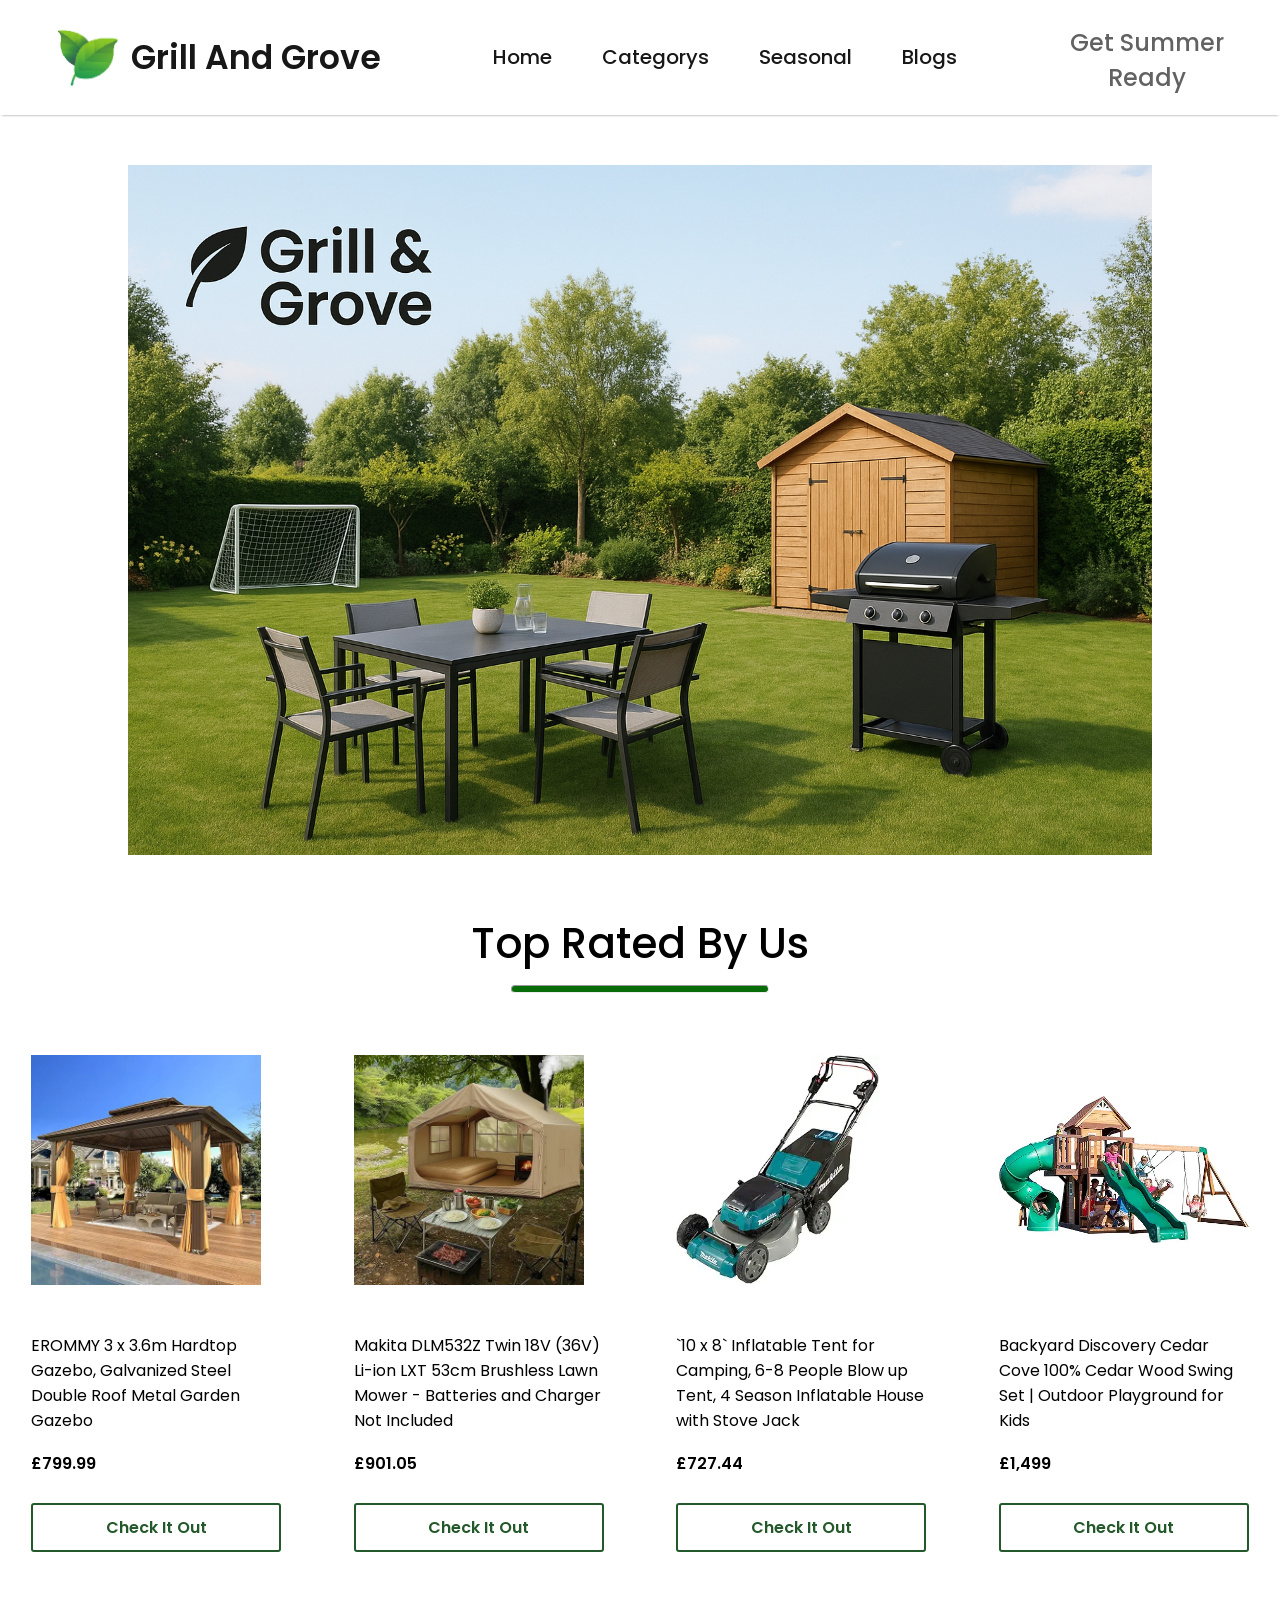
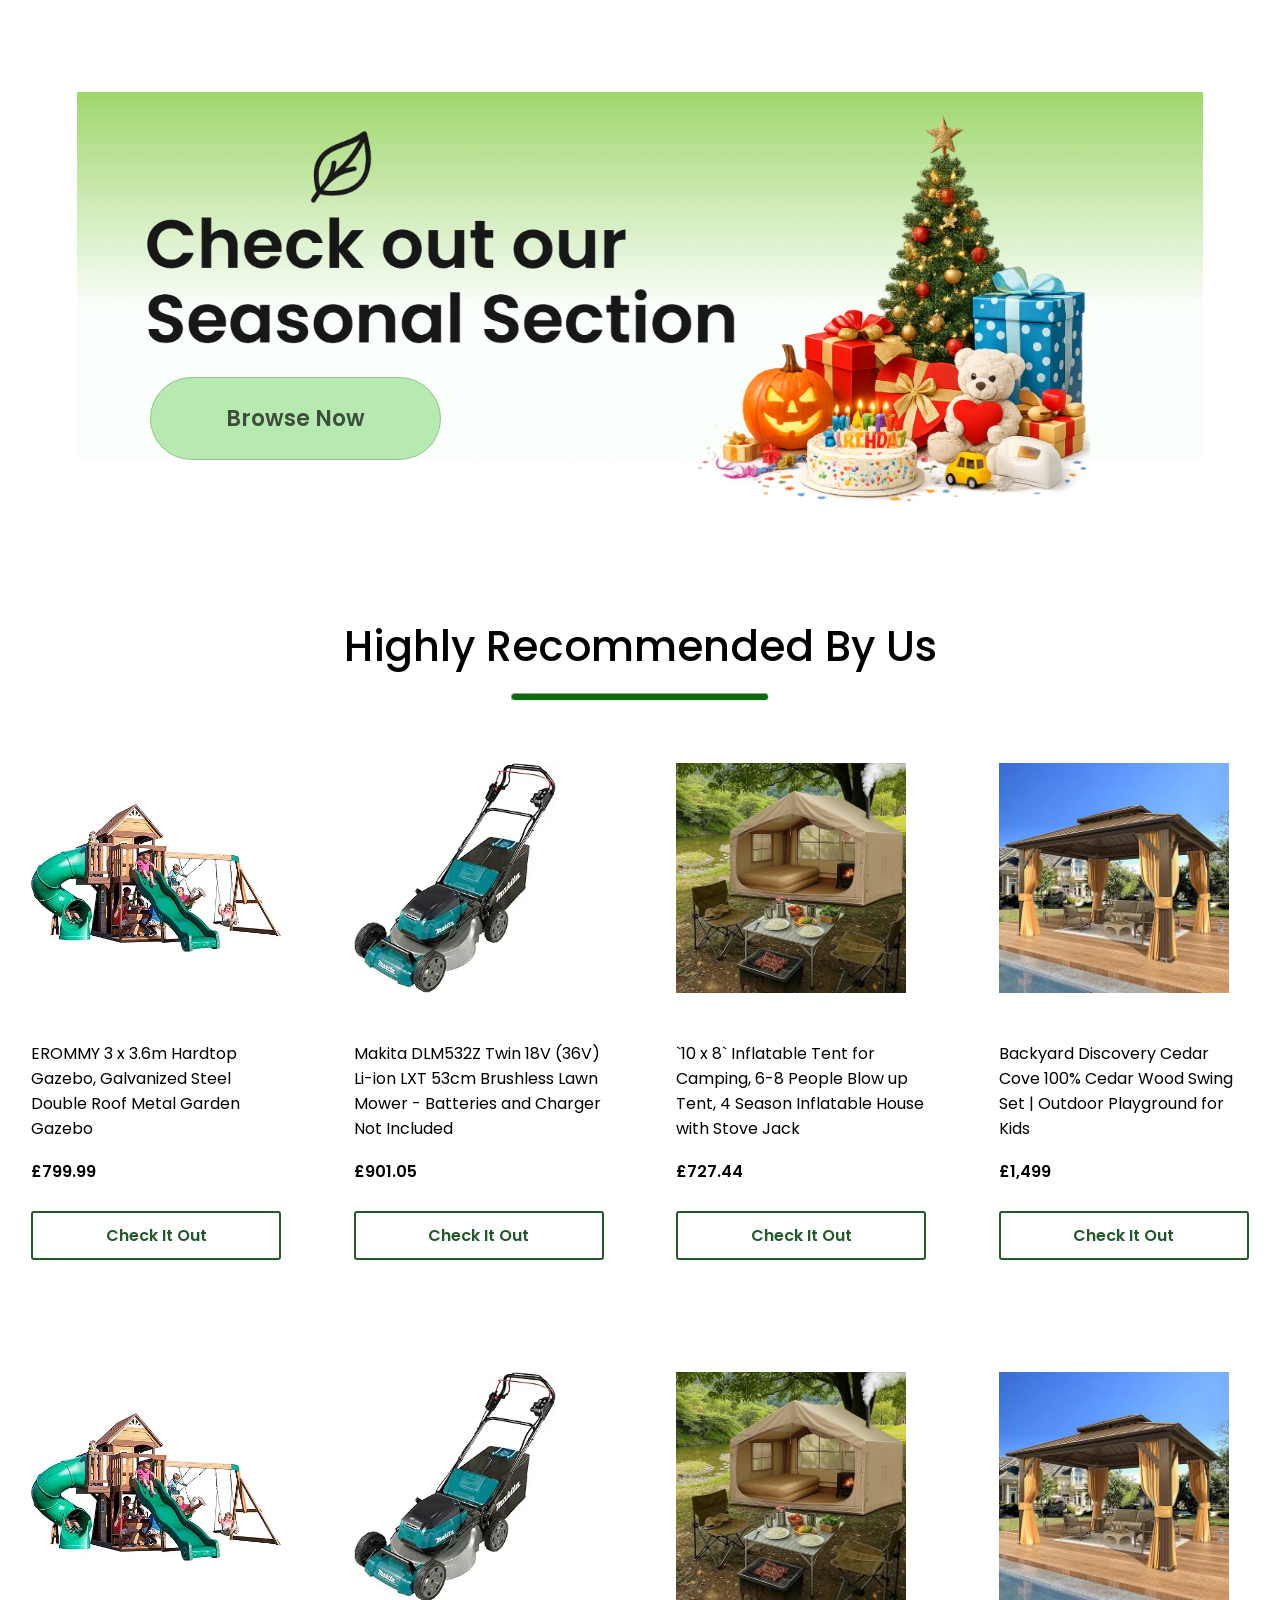
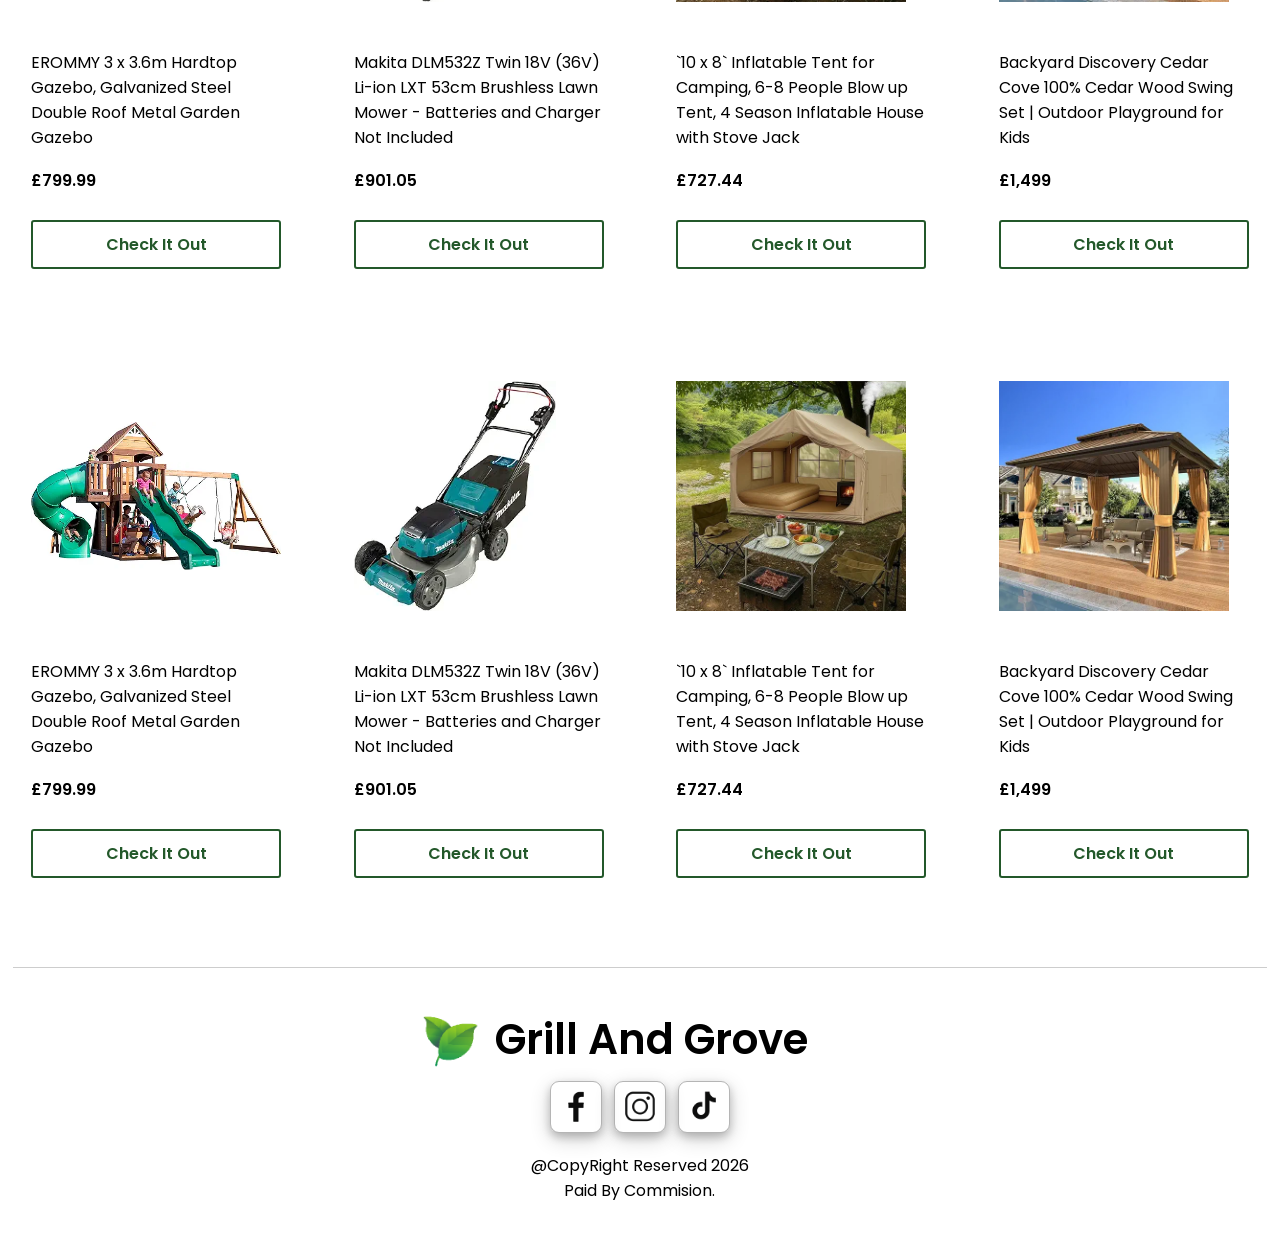
<file: index.html>
<!DOCTYPE html>
<html lang="en">
<head>
    <meta charset="UTF-8">
    <meta name="viewport" content="width=device-width, initial-scale=1.0">
     <link rel="preconnect" href="https://fonts.googleapis.com">
<link rel="preconnect" href="https://fonts.gstatic.com" crossorigin>
<link href="https://fonts.googleapis.com/css2?family=Poppins:ital,wght@0,100;0,200;0,300;0,400;0,500;0,600;0,700;0,800;0,900;1,100;1,200;1,300;1,400;1,500;1,600;1,700;1,800;1,900&display=swap" rel="stylesheet">
    <title>Grill And Grove</title>
    <link rel="stylesheet" href="style.css">
</head>
<body>
     <div class="nav">
            <div class="nav-logo-left">
                <img src='./Images/leaf1.png' alt="" />
                <p>Grill And Grove</p>
                <img src='./Images/leaf1.png' alt="" class="mobile-leaf" />
            </div>
            <div class="nav-links">
                <ul>
                   <a href="./index.html"><li>Home</li></a>
                   <a href="./Pages/Categories.html"><li>Categorys</li></a>
                   <a href="./Pages/Seasonal.html"><li>Seasonal</li></a>
                   <a href="./Pages/Blogs.html"><li>Blogs</li></a>
                </ul>
            </div>
            <div class="nav-logo-right">
                <p>Get Summer <br/>Ready</p>
            </div>
        </div>
        <div class="mobile-nav">
            <ul>
                <a href="./index.html"><li>Home</li></a>
                <a href="./Pages/Categories.html"><li>Categorys</li></a>
                <a href="./Pages/Seasonal.html"><li>Seasonal</li></a>
                <a href="./Pages/Blogs.html"><li>Blogs</li></a>
            </ul>
        </div>

        <div class="hero-container">
             <img src='./Images/Hero.png' alt="" class="main-hero" />
        </div>

        <div class="title-container">
            <h2 class="top-rated-title">Top Rated By Us</h2>
        <hr/>

        <div>
            <div class="top-rated-product-container"></div>
        </div>

         <div class="hero-two-container">
                <img src='./Images/HeroTwo.png' alt="" class="hero-two-banner" />
    
                <a  href='./Pages/Seasonal.html' class='mustSeeBtn'>Browse Now</a>
        </div>

        <div class="highly-recommended-title-container">
            <h2 class="highly-recommended-title">Highly Recommended By Us</h2>
            <hr/>
        </div>

        <div class="highly-recommended-product-container"></div>

        <div class="footer-container">
      <div class="footer-logo-title-container">
        <img src='./Images/leaf1.png' alt="" />
        <h2>Grill And Grove</h2>
      </div>
      <div class="social-media-icon-container">
        <img src='./Images/facebook.png' alt="" />
        <img src='./Images/instagram.png' alt="" />
        <img src='./Images/tiktok.png' alt="" />
      </div>
      <div class="copyright">
        <p>@CopyRight Reserved 2026</p>
        <p>Paid By Commision.</p>
      </div>
    </div>

        <script src="./JS/homePageProduct.js"></script>
        <script src="./main.js"></script>
        
</body>
</html>
</file>
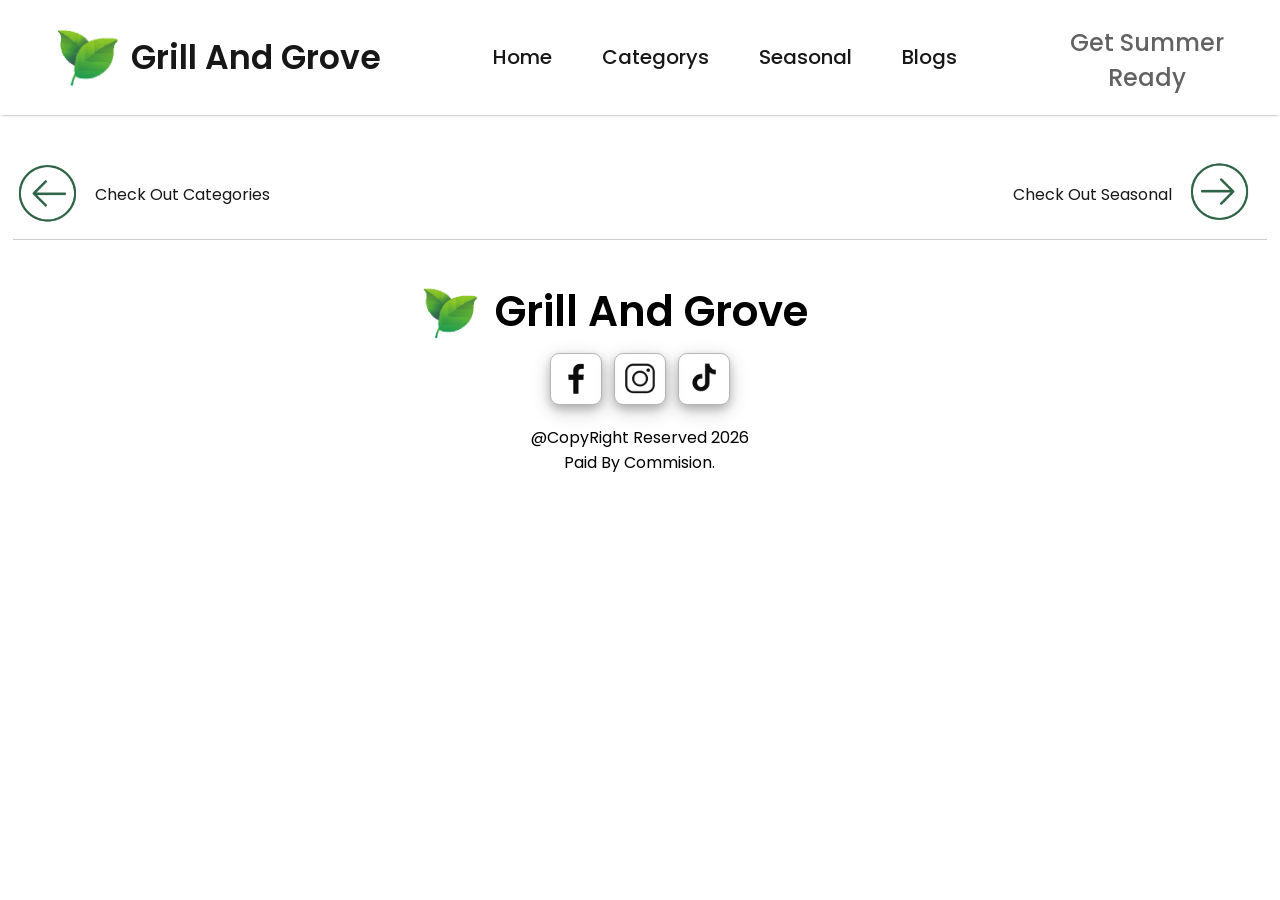
<file: Pages/BlogPosts.html>
<!doctype html>
<html lang="en">
  <head>
    <meta charset="UTF-8" />
    <meta name="viewport" content="width=device-width, initial-scale=1.0" />
    <link rel="preconnect" href="https://fonts.googleapis.com" />
    <link rel="preconnect" href="https://fonts.gstatic.com" crossorigin />
    <link
      href="https://fonts.googleapis.com/css2?family=Poppins:ital,wght@0,100;0,200;0,300;0,400;0,500;0,600;0,700;0,800;0,900;1,100;1,200;1,300;1,400;1,500;1,600;1,700;1,800;1,900&display=swap"
      rel="stylesheet"
    />

    <link rel="stylesheet" href="../style.css" />
    <title>Grill And Grove</title>
  </head>
  <body>
    <div class="nav">
      <div class="nav-logo-left">
        <img src="../Images/leaf1.png" alt="" />
        <p>Grill And Grove</p>
        <img src="../Images/leaf1.png" alt="" class="mobile-leaf" />
      </div>
      <div class="nav-links">
        <ul>
          <a href="../index.html"><li>Home</li></a>
          <a href="./Categories.html"><li>Categorys</li></a>
          <a href="./Seasonal.html"><li>Seasonal</li></a>
          <a href="./Blogs.html"><li>Blogs</li></a>
        </ul>
      </div>
      <div class="nav-logo-right">
        <p>Get Summer <br />Ready</p>
      </div>
    </div>
    <div class="mobile-nav">
      <ul>
        <a href="../index.html"><li>Home</li></a>
        <a href="./Categories.html"><li>Categorys</li></a>
        <a href="./Seasonal.html"><li>Seasonal</li></a>
        <a href="./Blogs.html"><li>Blogs</li></a>
      </ul>
    </div>

    <div class="blog-post-container"></div>

    <div class="blog-arrow-container">
      <a href="../Pages/Categories.html" class="arrow-anchor">
        <div class="left-arrow-container">
          <img src="../Images/arrow.png" alt="" />
          <p>Check Out Categories</p>
        </div></a
      >

      <a class="arrow-anchor" href="../Pages/Seasonal.html"
        ><div class="right-arrow-container">
          <p>Check Out Seasonal</p>
          <img src="../Images/arrow.png" alt="" /></div
      ></a>
    </div>

    <div class="footer-container">
      <div class="footer-logo-title-container">
        <img src="../Images/leaf1.png" alt="" />
        <h2>Grill And Grove</h2>
      </div>
      <div class="social-media-icon-container">
        <img src="../Images/facebook.png" alt="" />
        <img src="../Images/instagram.png" alt="" />
        <img src="../Images/tiktok.png" alt="" />
      </div>
      <div class="copyright">
        <p>@CopyRight Reserved 2026</p>
        <p>Paid By Commision.</p>
      </div>
    </div>

    <script src="../JS/BlogPosts.js"></script>
    <script src="../main.js"></script>
  </body>
</html>
</file>
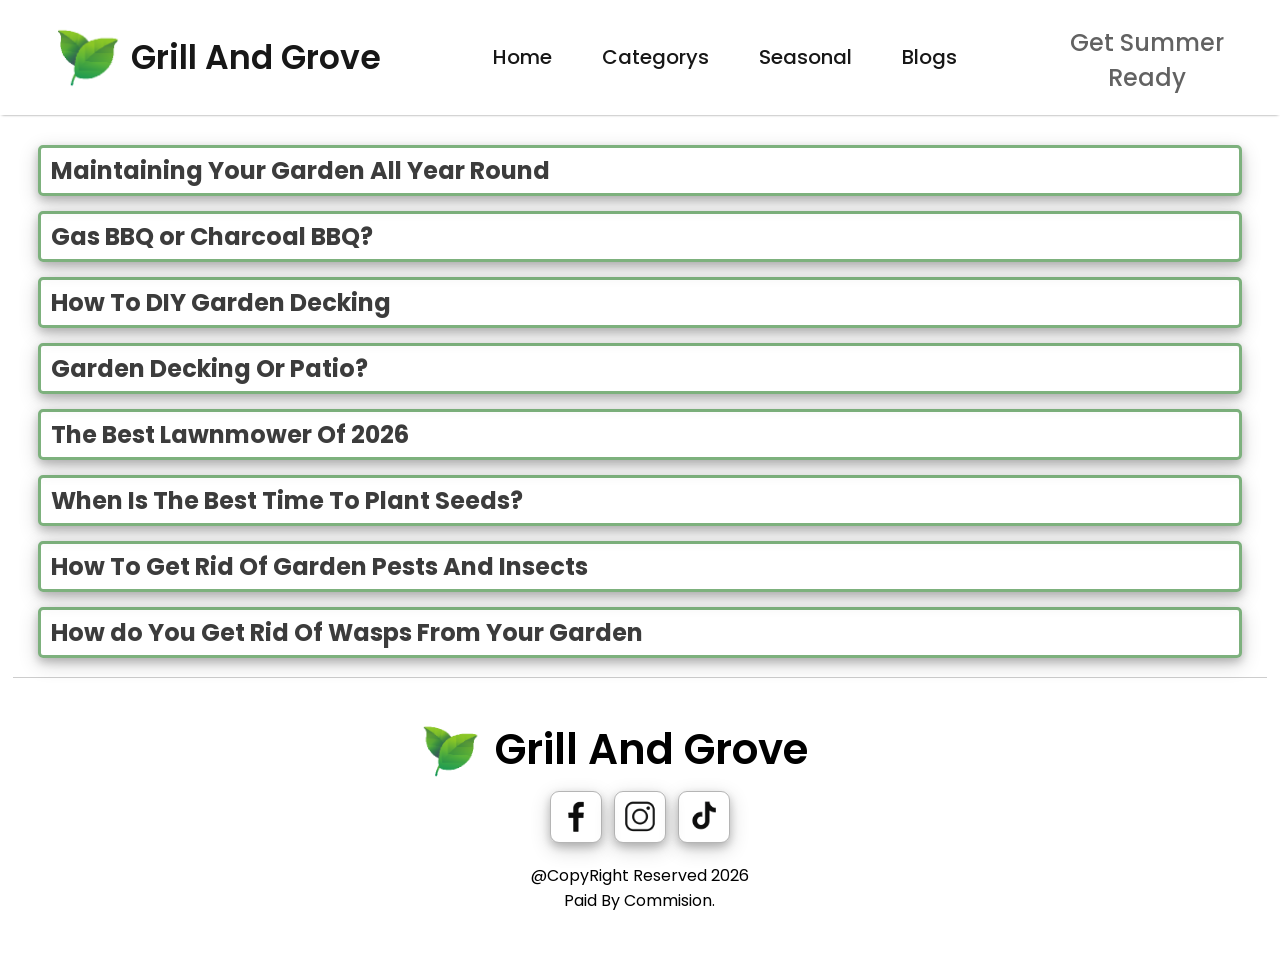
<file: Pages/Blogs.html>
<!doctype html>
<html lang="en">
  <head>
    <meta charset="UTF-8" />
    <meta name="viewport" content="width=device-width, initial-scale=1.0" />
    <link rel="preconnect" href="https://fonts.googleapis.com" />
    <link rel="preconnect" href="https://fonts.gstatic.com" crossorigin />
    <link
      href="https://fonts.googleapis.com/css2?family=Poppins:ital,wght@0,100;0,200;0,300;0,400;0,500;0,600;0,700;0,800;0,900;1,100;1,200;1,300;1,400;1,500;1,600;1,700;1,800;1,900&display=swap"
      rel="stylesheet"
    />

    <link rel="stylesheet" href="../style.css" />
    <title>Grill And Grove</title>
  </head>
  <body>
    <div class="nav">
      <div class="nav-logo-left">
        <img src="../Images/leaf1.png" alt="" />
        <p>Grill And Grove</p>
        <img src="../Images/leaf1.png" alt="" class="mobile-leaf" />
      </div>
      <div class="nav-links">
        <ul>
          <a href="../index.html"><li>Home</li></a>
          <a href="./Categories.html"><li>Categorys</li></a>
          <a href="./Seasonal.html"><li>Seasonal</li></a>
          <a href="./Blogs.html"><li>Blogs</li></a>
        </ul>
      </div>
      <div class="nav-logo-right">
        <p>Get Summer <br />Ready</p>
      </div>
    </div>
    <div class="mobile-nav">
      <ul>
        <a href="../index.html"><li>Home</li></a>
        <a href="./Categories.html"><li>Categorys</li></a>
        <a href="./Seasonal.html"><li>Seasonal</li></a>
        <a href="./Blogs.html"><li>Blogs</li></a>
      </ul>
    </div>
    <div class="blog-title-page">
      <a
        href="BlogPosts.html?blogPost=MaintainingYourGardenAllYearRound"
        data-discover="true"
        style="text-decoration: none; color: black"
      >
        <div class="blog-title-container">
          <h2 class="blog-title">Maintaining Your Garden All Year Round</h2>
        </div>
      </a>

      <a
        href="BlogPosts.html?blogPost=GasBBQorCharcoalBBQ?"
        data-discover="true"
        style="text-decoration: none; color: black"
      >
        <div class="blog-title-container">
          <h2 class="blog-title">Gas BBQ or Charcoal BBQ?</h2>
        </div>
      </a>

      <a
        href="BlogPosts.html?blogPost=HowToDIYGardenDecking"
        data-discover="true"
        style="text-decoration: none; color: black"
      >
        <div class="blog-title-container">
          <h2 class="blog-title">How To DIY Garden Decking</h2>
        </div>
      </a>

      <a
        href="BlogPosts.html?blogPost=GardenDeckingOrPatio?"
        data-discover="true"
        style="text-decoration: none; color: black"
      >
        <div class="blog-title-container">
          <h2 class="blog-title">Garden Decking Or Patio?</h2>
        </div>
      </a>

      <a
        href="BlogPosts.html?blogPost=TheBestLawnmowerOf2026"
        data-discover="true"
        style="text-decoration: none; color: black"
      >
        <div class="blog-title-container">
          <h2 class="blog-title">The Best Lawnmower Of 2026</h2>
        </div>
      </a>

      <a
        href="BlogPosts.html?blogPost=WhenIsTheBestTimeToPlantSeeds?"
        data-discover="true"
        style="text-decoration: none; color: black"
      >
        <div class="blog-title-container">
          <h2 class="blog-title">When Is The Best Time To Plant Seeds?</h2>
        </div>
      </a>

      <a
        href="BlogPosts.html?blogPost=HowToGetRidOfGardenPestsAndInsects"
        data-discover="true"
        style="text-decoration: none; color: black"
      >
        <div class="blog-title-container">
          <h2 class="blog-title">How To Get Rid Of Garden Pests And Insects</h2>
        </div>
      </a>

      <a
        href="BlogPosts.html?blogPost=HowdoYouGetRidOfWaspsFromYourGarden"
        data-discover="true"
        style="text-decoration: none; color: black"
      >
        <div class="blog-title-container">
          <h2 class="blog-title">
            How do You Get Rid Of Wasps From Your Garden
          </h2>
        </div>
      </a>
    </div>
    <div class="footer-container">
      <div class="footer-logo-title-container">
        <img src="../Images/leaf1.png" alt="" />
        <h2>Grill And Grove</h2>
      </div>
      <div class="social-media-icon-container">
        <img src="../Images/facebook.png" alt="" />
        <img src="../Images/instagram.png" alt="" />
        <img src="../Images/tiktok.png" alt="" />
      </div>
      <div class="copyright">
        <p>@CopyRight Reserved 2026</p>
        <p>Paid By Commision.</p>
      </div>
    </div>

    <script src="../JS/BlogPosts.js"></script>
    <script src="../main.js"></script>
  </body>
</html>
</file>
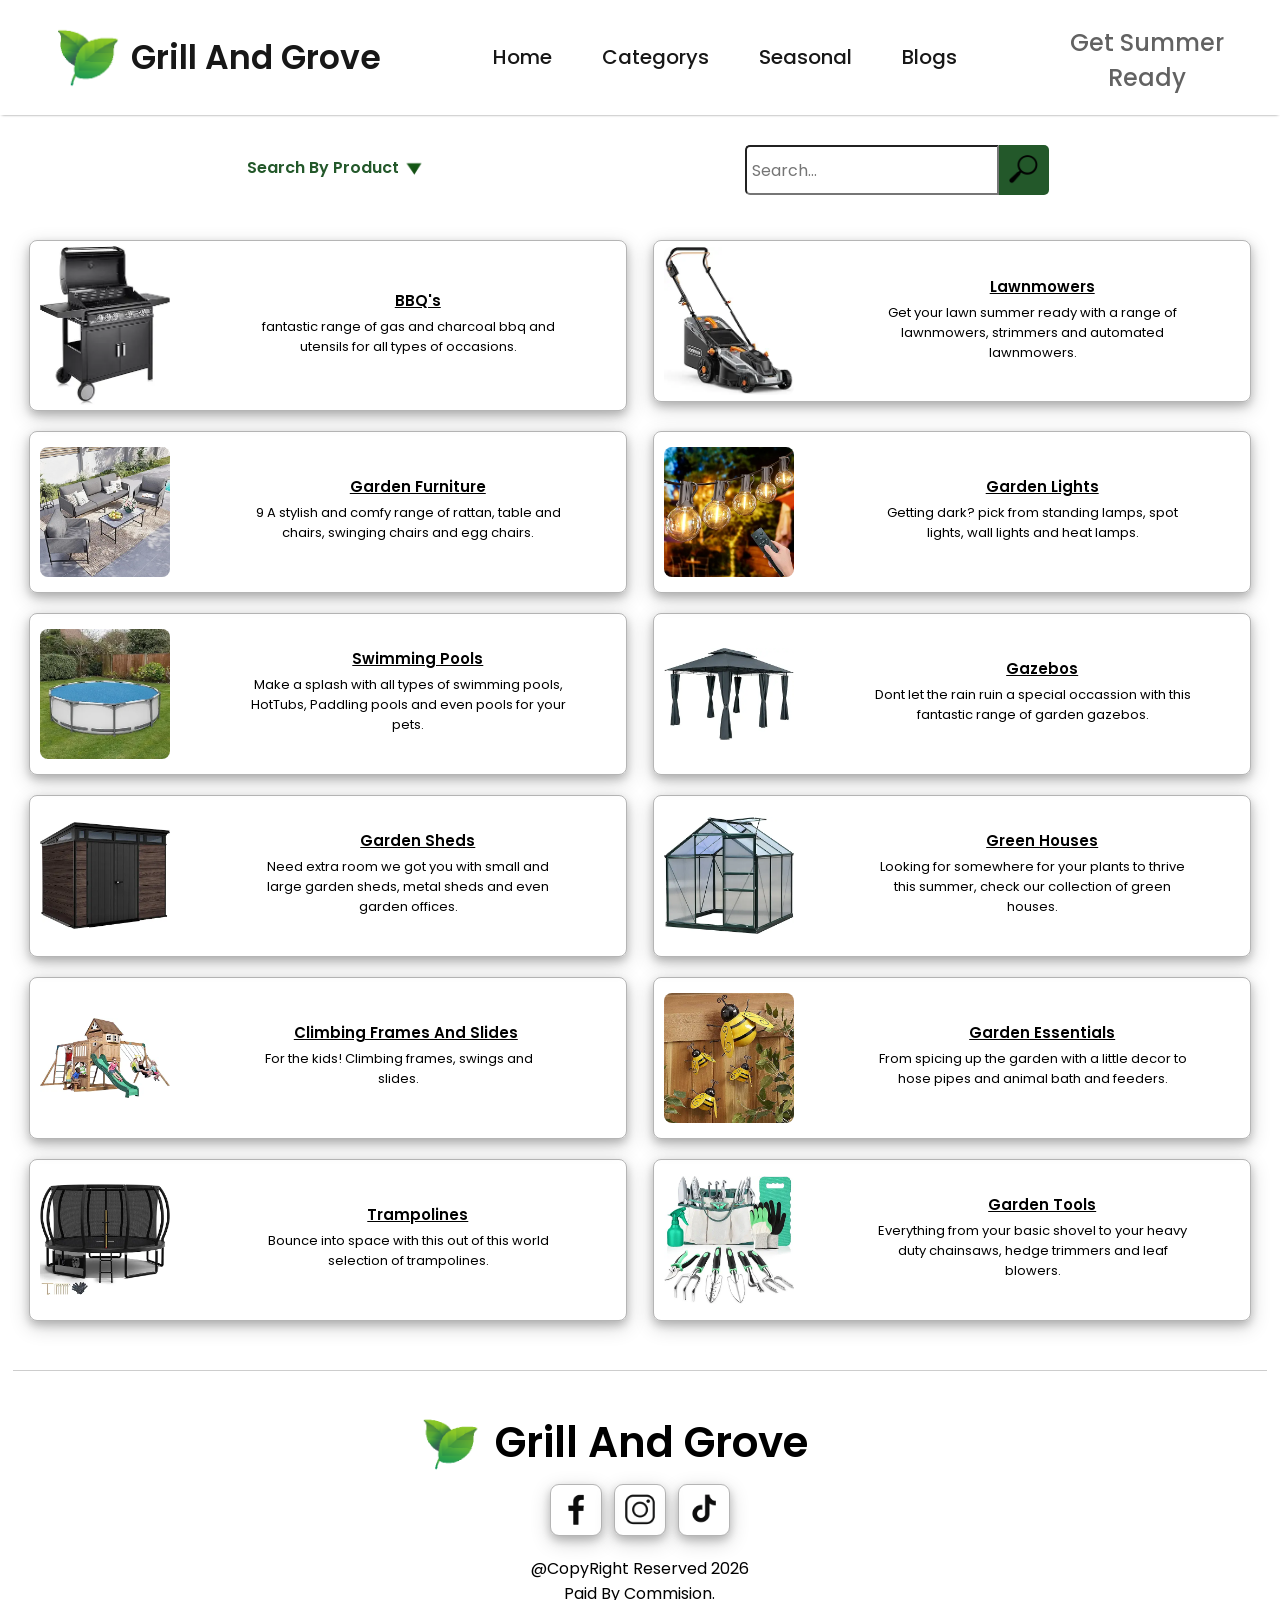
<file: Pages/Categories.html>
<!doctype html>
<html lang="en">
  <head>
    <meta charset="UTF-8" />
    <meta name="viewport" content="width=device-width, initial-scale=1.0" />
    <link rel="preconnect" href="https://fonts.googleapis.com" />
    <link rel="preconnect" href="https://fonts.gstatic.com" crossorigin />
    <link
      href="https://fonts.googleapis.com/css2?family=Poppins:ital,wght@0,100;0,200;0,300;0,400;0,500;0,600;0,700;0,800;0,900;1,100;1,200;1,300;1,400;1,500;1,600;1,700;1,800;1,900&display=swap"
      rel="stylesheet"
    />
    <title>Grill And Grove</title>
    <link rel="stylesheet" href="../style.css" />
  </head>
  <body>
    <div class="nav">
      <div class="nav-logo-left">
        <img src="../Images/leaf1.png" alt="" />
        <p>Grill And Grove</p>
        <img src="../Images/leaf1.png" alt="" class="mobile-leaf" />
      </div>
      <div class="nav-links">
        <ul>
          <a href="../index.html"><li>Home</li></a>
          <a href="./Categories.html"><li>Categorys</li></a>
          <a href="./Seasonal.html"><li>Seasonal</li></a>
          <a href="./Blogs.html"><li>Blogs</li></a>
        </ul>
      </div>
      <div class="nav-logo-right">
        <p>Get Summer <br />Ready</p>
      </div>
    </div>
    <div class="mobile-nav">
      <ul>
        <a href="../index.html"><li>Home</li></a>
        <a href="../Pages/Categories.html"><li>Categorys</li></a>
        <a href="../Pages/Seasonal.html"><li>Seasonal</li></a>
        <a href="../Pages/Blogs.html"><li>Blogs</li></a>
      </ul>
    </div>

    <div class="search-container">
      <div class="search-by-product">
        Search By Product <img src="../Images/searchbarArrow.png" alt="" />
      </div>

      <div class="hide">
        <div class="exit-search-by-product">
          <img src="../Images/exit.png" alt="" class="exit" />
        </div>
        <div>
          <ul>
            <h3 class="search-link-header">BBQ's</h3>
            <a href="FilteredProducts.html?category=GasBBQ"
              ><li class="search-link">Gas BBQ</li></a
            >
            <a href="FilteredProducts.html?category=CharcoalBBQ"
              ><li class="search-link">Charcoal BBQ</li></a
            >
            <a href="FilteredProducts.html?category=BBQUtensils"
              ><li class="search-link">BBQ Utensils</li></a
            >
            <h3 class="search-link-header">Lawnmowers</h3>
            <a href="FilteredProducts.html?category=Lawnmower"
              ><li class="search-link">Lawnmowers</li></a
            >
            <a href="FilteredProducts.html?category=Strimmers"
              ><li class="search-link">Strimmers</li></a
            >
            <a href="FilteredProducts.html?category=AutomatedLawnmowers"
              ><li class="search-link">Automated Lawnmowers</li></a
            >
            <h3 class="search-link-header">Garden Furniture</h3>
            <a href="FilteredProducts.html?category=Rattan"
              ><li class="search-link">Rattan</li></a
            >
            <a href="FilteredProducts.html?category=SwingingChairs"
              ><li class="search-link">Swinging Chairs</li></a
            >
            <a href="FilteredProducts.html?category=EggChairs"
              ><li class="search-link">Egg Chairs</li></a
            >
            <a href="FilteredProducts.html?category=TableAndChairs"
              ><li class="search-link">Table And Chairs</li></a
            >
            <h3 class="search-link-header">Garden Lighting</h3>

            <a href="FilteredProducts.html?category=WallLights"
              ><li class="search-link">Wall Lights</li></a
            >
            <a href="FilteredProducts.html?category=HeatLamps"
              ><li class="search-link">Heat Lamps</li></a
            >
            <a href="FilteredProducts.html?category=StandingLamps"
              ><li class="search-link">Standing Lamps</li></a
            >
          </ul>
        </div>
        <div>
          <ul>
            <h3 class="search-link-header">Swimming Pools</h3>
            <a href="FilteredProducts.html?category=SwimmingPool"
              ><li class="search-link">Swimming Pools</li></a
            >
            <a href="FilteredProducts.html?category=HotTubs"
              ><li class="search-link">Hot Tubs</li></a
            >
            <a href="FilteredProducts.html?category=PaddlingPools"
              ><li class="search-link">Padding Pools</li></a
            >
            <a href="FilteredProducts.html?category=PoolsForPets"
              ><li class="search-link">Pools For Pets</li></a
            >
            <h3 class="search-link-header">Gazebos</h3>
            <a href="FilteredProducts.html?category=SteelFramedGazebos"
              ><li>Steel Framed</li></a
            >
            <a href="FilteredProducts.html?category=PopUpGazebos"
              ><li>Pop Ups</li></a
            >
            <h3 class="search-link-header">Garden Sheds</h3>
            <a href="FilteredProducts.html?category=SmallSheds"
              ><li class="search-link">Small Sheds</li></a
            >
            <a href="FilteredProducts.html?category=LargeSheds"
              ><li class="search-link">Large Sheds</li></a
            >
            <a href="FilteredProducts.html?category=MetalSheds"
              ><li class="search-link">Metal Sheds</li></a
            >
            <h3 class="search-link-header">GreenHouses</h3>
            <a href="FilteredProducts.html?category=WalkInGreenHouses"
              ><li class="search-link">Walk In GreenHouse</li></a
            >
            <a href="FilteredProducts.html?category=PopUpGreenHouses"
              ><li class="search-link">Pop Up GreenHouse</li></a
            >
            <h3 class="search-link-header">Swing Sets</h3>
            <a href="FilteredProducts.html?category=ClimbingFrames"
              ><li class="search-link">Climbing Frames</li></a
            >
            <a href="FilteredProducts.html?category=Slides"
              ><li class="search-link">Slides</li></a
            >
            <a href="FilteredProducts.html?category=Swings"
              ><li class="search-link">Swings</li></a
            >
            <a href="FilteredProducts.html?category=OtherGardenToys"
              ><li class="search-link">Other Garden Toys</li></a
            >
          </ul>
        </div>
        <div>
          <ul>
            <h3 class="search-link-header">Garden Essentials</h3>
            <a href="FilteredProducts.html?category=HosePipes"
              ><li class="search-link">Hose Pipes</li></a
            >
            <a href="FilteredProducts.html?category=PlantPots"
              ><li class="search-link">Plant Pots</li></a
            >
            <a href="FilteredProducts.html?category=BathAndFeeders"
              ><li class="search-link">Bath And Feeders</li></a
            >
            <a href="FilteredProducts.html?category=GardenDecor"
              ><li class="search-link">Garden Decor</li></a
            >
            <h3 class="search-link-header">Trampolines</h3>
            <a href="FilteredProducts.html?category=IndoorTrampolines"
              ><li class="search-link">Indoor Trampolines</li></a
            >
            <a href="FilteredProducts.html?category=6-8ftTrampolines"
              ><li class="search-link">6-8ft Trampolines</li></a
            >
            <a href="FilteredProducts.html?category=10-12ftTrampolines"
              ><li class="search-link">10-12ft Trampolines</li></a
            >
            <h3 class="search-link-header">Garden Tools</h3>
            <a href="FilteredProducts.html?category=GardenTools"
              ><li class="search-link">General Tools</li></a
            >
            <a href="FilteredProducts.html?category=LeafBlowers"
              ><li class="search-link">Leaf Blowers</li></a
            >
            <a href="FilteredProducts.html?category=Chainsaws"
              ><li class="search-link">chainsaws</li></a
            >
            <a href="FilteredProducts.html?category=HedgeTrimmers"
              ><li class="search-link">Hedge Trimmers</li></a
            >
          </ul>
        </div>
      </div>

      <div class="search-bar-container">
        <input
          type="text"
          placeholder="Search..."
          id="searchInput"
          class="input-search"
        />

        <div class="search-pic">
          <img src="../Images/magGlass.png" id="search-pic" alt="" />
        </div>
      </div>
      <div id="searchResults" class="search-results"></div>
    </div>

    <div class="category-container">
      <a
        href="product.html?category=bbq"
        data-discover="true"
        style="text-decoration: none; color: black"
      >
        <div class="category-card">
          <img alt="" src="../Images/gasBBQ.webp" />
          <div class="category-card-text">
            <p class="category-product-title">BBQ's</p>
            <p class="category-product-description">
              fantastic range of gas and charcoal bbq and utensils for all types
              of occasions.
            </p>
          </div>
        </div>
      </a>
      <a
        href="product.html?category=Lawnmowers"
        data-discover="true"
        style="text-decoration: none; color: black"
      >
        <div class="category-card">
          <img alt="" src="../Images/lawnmower.webp" />
          <div class="category-card-text">
            <p class="category-product-title">Lawnmowers</p>
            <p class="category-product-description">
              Get your lawn summer ready with a range of lawnmowers, strimmers
              and automated lawnmowers.
            </p>
          </div>
        </div>
      </a>
      <a
        href="product.html?category=GardenFurniture"
        data-discover="true"
        style="text-decoration: none; color: black"
        ><div class="category-card">
          <img alt="" src="../Images/gardenFurniture2.webp" />
          <div class="category-card-text">
            <p class="category-product-title">Garden Furniture</p>
            <p class="category-product-description">
              9 A stylish and comfy range of rattan, table and chairs, swinging
              chairs and egg chairs.
            </p>
          </div>
        </div>
      </a>
      <a
        href="product.html?category=GardenLighting"
        data-discover="true"
        style="text-decoration: none; color: black"
        ><div class="category-card">
          <img alt="" src="../Images/gardenLights.webp" />
          <div class="category-card-text">
            <p class="category-product-title">Garden Lights</p>
            <p class="category-product-description">
              Getting dark? pick from standing lamps, spot lights, wall lights
              and heat lamps.
            </p>
          </div>
        </div>
      </a>
      <a
        href="product.html?category=SwimmingPools"
        data-discover="true"
        style="text-decoration: none; color: black"
      >
        <div class="category-card">
          <img
            alt=""
            class="swimmingpool"
            src="../Images/swimmingpools.c5501971b8fa720b1182.webp"
          />
          <div class="category-card-text">
            <p class="category-product-title">Swimming Pools</p>
            <p class="category-product-description">
              Make a splash with all types of swimming pools, HotTubs, Paddling
              pools and even pools for your pets.
            </p>
          </div>
        </div>
      </a>
      <a
        href="product.html?category=Gazebos"
        data-discover="true"
        style="text-decoration: none; color: black"
      >
        <div class="category-card">
          <img alt="" src="../Images/gazebo.1bbe4c9f759a3c3292cc.webp" />
          <div class="category-card-text">
            <p class="category-product-title">Gazebos</p>
            <p class="category-product-description">
              Dont let the rain ruin a special occassion with this fantastic
              range of garden gazebos.
            </p>
          </div>
        </div>
      </a>
      <a
        href="product.html?category=GardenSheds"
        data-discover="true"
        style="text-decoration: none; color: black"
      >
        <div class="category-card">
          <img alt="" src="../Images/gardenSheds.cc906dffa4c0f0c189e1.webp" />
          <div class="category-card-text">
            <p class="category-product-title">Garden Sheds</p>
            <p class="category-product-description">
              Need extra room we got you with small and large garden sheds,
              metal sheds and even garden offices.
            </p>
          </div>
        </div>
      </a>
      <a
        href="product.html?category=GreenHouses"
        data-discover="true"
        style="text-decoration: none; color: black"
      >
        <div class="category-card">
          <img
            alt=""
            src="../Images/greenHouseCover.5ac39e5fb1a60dded2c7.webp"
          />
          <div class="category-card-text">
            <p class="category-product-title">Green Houses</p>
            <p class="category-product-description">
              Looking for somewhere for your plants to thrive this summer, check
              our collection of green houses.
            </p>
          </div>
        </div>
      </a>
      <a
        href="product.html?category=SwingSets"
        data-discover="true"
        style="text-decoration: none; color: black"
      >
        <div class="category-card">
          <img
            alt=""
            class="swingSet"
            src="../Images/climbingFrames.8c6b96262a089fb98d0c.webp"
          />
          <div class="category-card-text">
            <p class="category-product-title">Climbing Frames And Slides</p>
            <p class="category-product-description">
              For the kids! Climbing frames, swings and slides.
            </p>
          </div>
        </div>
      </a>
      <a
        href="product.html?category=GardenEssentials"
        data-discover="true"
        style="text-decoration: none; color: black"
      >
        <div class="category-card">
          <img
            alt=""
            src="../Images/gardenEssentialsCover.c187ec22ef672096dc45.webp"
          />
          <div class="category-card-text">
            <p class="category-product-title">Garden Essentials</p>
            <p class="category-product-description">
              From spicing up the garden with a little decor to hose pipes and
              animal bath and feeders.
            </p>
          </div>
        </div></a
      ><a
        href="product.html?category=Trampolines"
        data-discover="true"
        style="text-decoration: none; color: black"
        ><div class="category-card">
          <img alt="" src="../Images/trampolines.webp" />
          <div class="category-card-text">
            <p class="category-product-title">Trampolines</p>
            <p class="category-product-description">
              Bounce into space with this out of this world selection of
              trampolines.
            </p>
          </div>
        </div></a
      ><a
        href="product.html?category=GardenTools"
        data-discover="true"
        style="text-decoration: none; color: black"
        ><div class="category-card">
          <img alt="" src="../Images/gardenTools.webp" />
          <div class="category-card-text">
            <p class="category-product-title">Garden Tools</p>
            <p class="category-product-description">
              Everything from your basic shovel to your heavy duty chainsaws,
              hedge trimmers and leaf blowers.
            </p>
          </div>
        </div></a
      >
    </div>

    <div class="footer-container">
      <div class="footer-logo-title-container">
        <img src="../Images/leaf1.png" alt="" />
        <h2>Grill And Grove</h2>
      </div>
      <div class="social-media-icon-container">
        <img src="../Images/facebook.png" alt="" />
        <img src="../Images/instagram.png" alt="" />
        <img src="../Images/tiktok.png" alt="" />
      </div>
      <div class="copyright">
        <p>@CopyRight Reserved 2026</p>
        <p>Paid By Commision.</p>
      </div>
    </div>
    <script src="../JS/SeasonalProduct.js"></script>
    <script src="../JS/Banner.js"></script>
    <script src="../JS/FilteredCategories.js"></script>
    <script src="../JS/mainCategoryProduct.js"></script>
    <script src="../JS/AllProducts.js"></script>
    <script src="../main.js"></script>
  </body>
</html>
</file>
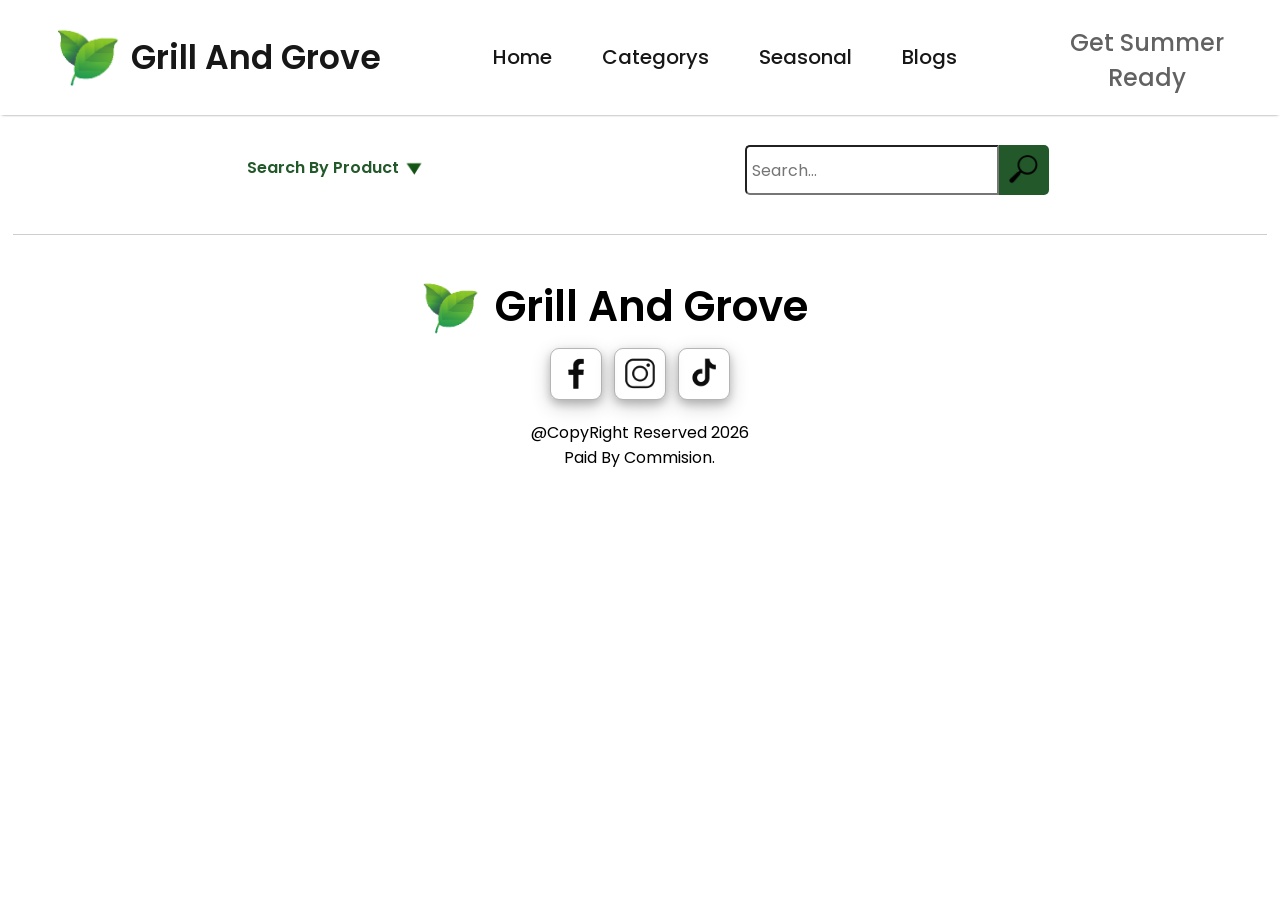
<file: Pages/FilteredProducts.html>
<!doctype html>
<html lang="en">
  <head>
    <meta charset="UTF-8" />
    <meta name="viewport" content="width=device-width, initial-scale=1.0" />
    <link rel="preconnect" href="https://fonts.googleapis.com" />
    <link rel="preconnect" href="https://fonts.gstatic.com" crossorigin />
    <link
      href="https://fonts.googleapis.com/css2?family=Poppins:ital,wght@0,100;0,200;0,300;0,400;0,500;0,600;0,700;0,800;0,900;1,100;1,200;1,300;1,400;1,500;1,600;1,700;1,800;1,900&display=swap"
      rel="stylesheet"
    />
    <link rel="stylesheet" href="../style.css" />
  </head>
  <body>
    <div class="nav">
      <div class="nav-logo-left">
        <img src="../Images/leaf1.png" alt="" />
        <p>Grill And Grove</p>
        <img src="../Images/leaf1.png" alt="" class="mobile-leaf" />
      </div>
      <div class="nav-links">
        <ul>
          <a href="../index.html"><li>Home</li></a>
          <a href="../Pages/Categories.html"><li>Categorys</li></a>
          <a href="../Pages/Seasonal.html"><li>Seasonal</li></a>
          <a href="../Pages/Blogs.html"><li>Blogs</li></a>
        </ul>
      </div>
      <div class="nav-logo-right">
        <p>Get Summer <br />Ready</p>
      </div>
    </div>
    <div class="mobile-nav">
      <ul>
        <a href="../index.html"><li>Home</li></a>
        <a href="../Pages/Categories.html"><li>Categorys</li></a>
        <a href="../Pages/Seasonal.html"><li>Seasonal</li></a>
        <a href="../Pages/Blogs.html"><li>Blogs</li></a>
      </ul>
    </div>

    <div class="search-container">
      <div class="search-by-product">
        Search By Product <img src="../Images/searchbarArrow.png" alt="" />
      </div>

      <div class="hide">
        <div class="exit-search-by-product">
          <img src="../Images/exit.png" alt="" class="exit" />
        </div>
        <div>
          <ul>
            <h3 class="search-link-header">BBQ's</h3>
            <a href="FilteredProducts.html?category=GasBBQ"
              ><li class="search-link">Gas BBQ</li></a
            >
            <a href="FilteredProducts.html?category=CharcoalBBQ"
              ><li class="search-link">Charcoal BBQ</li></a
            >
            <a href="FilteredProducts.html?category=BBQUtensils"
              ><li class="search-link">BBQ Utensils</li></a
            >
            <h3 class="search-link-header">Lawnmowers</h3>
            <a href="FilteredProducts.html?category=Lawnmowers"
              ><li class="search-link">Lawnmowers</li></a
            >
            <a href="FilteredProducts.html?category=Strimmers"
              ><li class="search-link">Strimmers</li></a
            >
            <a href="FilteredProducts.html?category=AutomatedLawnmowers"
              ><li class="search-link">Automated Lawnmowers</li></a
            >
            <h3 class="search-link-header">Garden Furniture</h3>
            <a href="FilteredProducts.html?category=Rattan"
              ><li class="search-link">Rattan</li></a
            >
            <a href="FilteredProducts.html?category=SwingingChairs"
              ><li class="search-link">Swinging Chairs</li></a
            >
            <a href="FilteredProducts.html?category=EggChairs"
              ><li class="search-link">Egg Chairs</li></a
            >
            <a href="FilteredProducts.html?category=TableAndChairs"
              ><li class="search-link">Table And Chairs</li></a
            >
            <h3 class="search-link-header">Garden Lighting</h3>
            <a href="FilteredProducts.html?category=SpotLights"
              ><li class="search-link">Spot Lights</li></a
            >
            <a href="FilteredProducts.html?category=WallLights"
              ><li class="search-link">Wall Lights</li></a
            >
            <a href="FilteredProducts.html?category=HeatLamps"
              ><li class="search-link">Heat Lamps</li></a
            >
            <a href="FilteredProducts.html?category=StandingLamps"
              ><li class="search-link">Standing Lamps</li></a
            >
          </ul>
        </div>
        <div>
          <ul>
            <h3 class="search-link-header">Swimming Pools</h3>
            <a href="FilteredProducts.html?category=SwimmingPools"
              ><li class="search-link">Swimming Pools</li></a
            >
            <a href="FilteredProducts.html?category=HotTubs"
              ><li class="search-link">Hot Tubs</li></a
            >
            <a href="FilteredProducts.html?category=PaddlingPools"
              ><li class="search-link">Padding Pools</li></a
            >
            <a href="FilteredProducts.html?category=PoolsForPets"
              ><li class="search-link">Pools For Pets</li></a
            >
            <h3 class="search-link-header">Gazebos</h3>
            <a href="FilteredProducts.html?category=SteelFramedGazebos"
              ><li>Steel Framed</li></a
            >
            <a href="FilteredProducts.html?category=PopUpGazebos"
              ><li>Pop Ups</li></a
            >
            <h3 class="search-link-header">Garden Sheds</h3>
            <a href="FilteredProducts.html?category=SmallSheds"
              ><li class="search-link">Small Sheds</li></a
            >
            <a href="FilteredProducts.html?category=LargeSheds"
              ><li class="search-link">Large Sheds</li></a
            >
            <a href="FilteredProducts.html?category=MetalSheds"
              ><li class="search-link">Metal Sheds</li></a
            >
            <h3 class="search-link-header">GreenHouses</h3>
            <a href="FilteredProducts.html?category=WalkInGreenHouses"
              ><li class="search-link">Walk In GreenHouse</li></a
            >
            <a href="FilteredProducts.html?category=PopUpGreenHouses"
              ><li class="search-link">Pop Up GreenHouse</li></a
            >
            <h3 class="search-link-header">Swing Sets</h3>
            <a href="FilteredProducts.html?category=ClimbingFrames"
              ><li class="search-link">Climbing Frames</li></a
            >
            <a href="FilteredProducts.html?category=Slides"
              ><li class="search-link">Slides</li></a
            >
            <a href="FilteredProducts.html?category=Swings"
              ><li class="search-link">Swings</li></a
            >
            <a href="FilteredProducts.html?category=OtherGardenToys"
              ><li class="search-link">Other Garden Toys</li></a
            >
          </ul>
        </div>
        <div>
          <ul>
            <h3 class="search-link-header">Garden Essentials</h3>
            <a href="FilteredProducts.html?category=HosePipes"
              ><li class="search-link">Hose Pipes</li></a
            >
            <a href="FilteredProducts.html?category=PlantPots"
              ><li class="search-link">Plant Pots</li></a
            >
            <a href="FilteredProducts.html?category=BathAndFeeders"
              ><li class="search-link">Bath And Feeders</li></a
            >
            <a href="FilteredProducts.html?category=GardenDecor"
              ><li class="search-link">Garden Decor</li></a
            >
            <h3 class="search-link-header">Trampolines</h3>
            <a href="FilteredProducts.html?category=IndoorTrampolines"
              ><li class="search-link">Indoor Trampolines</li></a
            >
            <a href="FilteredProducts.html?category=6-8ftTrampolines"
              ><li class="search-link">6-8ft Trampolines</li></a
            >
            <a href="FilteredProducts.html?category=10-12ftTrampolines"
              ><li class="search-link">10-12ft Trampolines</li></a
            >
            <h3 class="search-link-header">Garden Tools</h3>
            <a href="FilteredProducts.html?category=GardenTools"
              ><li class="search-link">General Tools</li></a
            >
            <a href="FilteredProducts.html?category=LeafBlowers"
              ><li class="search-link">Leaf Blowers</li></a
            >
            <a href="FilteredProducts.html?category=Chainsaws"
              ><li class="search-link">chainsaws</li></a
            >
            <a href="FilteredProducts.html?category=HedgeTrimmers"
              ><li class="search-link">Hedge Trimmers</li></a
            >
          </ul>
        </div>
      </div>

      <div class="search-bar-container">
        <input
          type="text"
          placeholder="Search..."
          id="searchInput"
          class="input-search"
        />

        <div class="search-pic">
          <img src="../Images/magGlass.png" alt="" />
        </div>
      </div>
      <div id="searchResults" class="search-results"></div>
    </div>

    <div class="banner-container"></div>

    <div class="products"></div>

    <div class="footer-container">
      <div class="footer-logo-title-container">
        <img src="../Images/leaf1.png" alt="" />
        <h2>Grill And Grove</h2>
      </div>
      <div class="social-media-icon-container">
        <img src="../Images/facebook.png" alt="" />
        <img src="../Images/instagram.png" alt="" />
        <img src="../Images/tiktok.png" alt="" />
      </div>
      <div class="copyright">
        <p>@CopyRight Reserved 2026</p>
        <p>Paid By Commision.</p>
      </div>
    </div>
    <script src="../JS/SeasonalProduct.js"></script>
    <script src="../JS/Banner.js"></script>
    <script src="../JS/FilteredCategories.js"></script>
    <script src="../JS/AllProducts.js"></script>
    <script src="../JS/mainCategoryProduct.js"></script>
    <script src="../main.js"></script>
  </body>
</html>
</file>
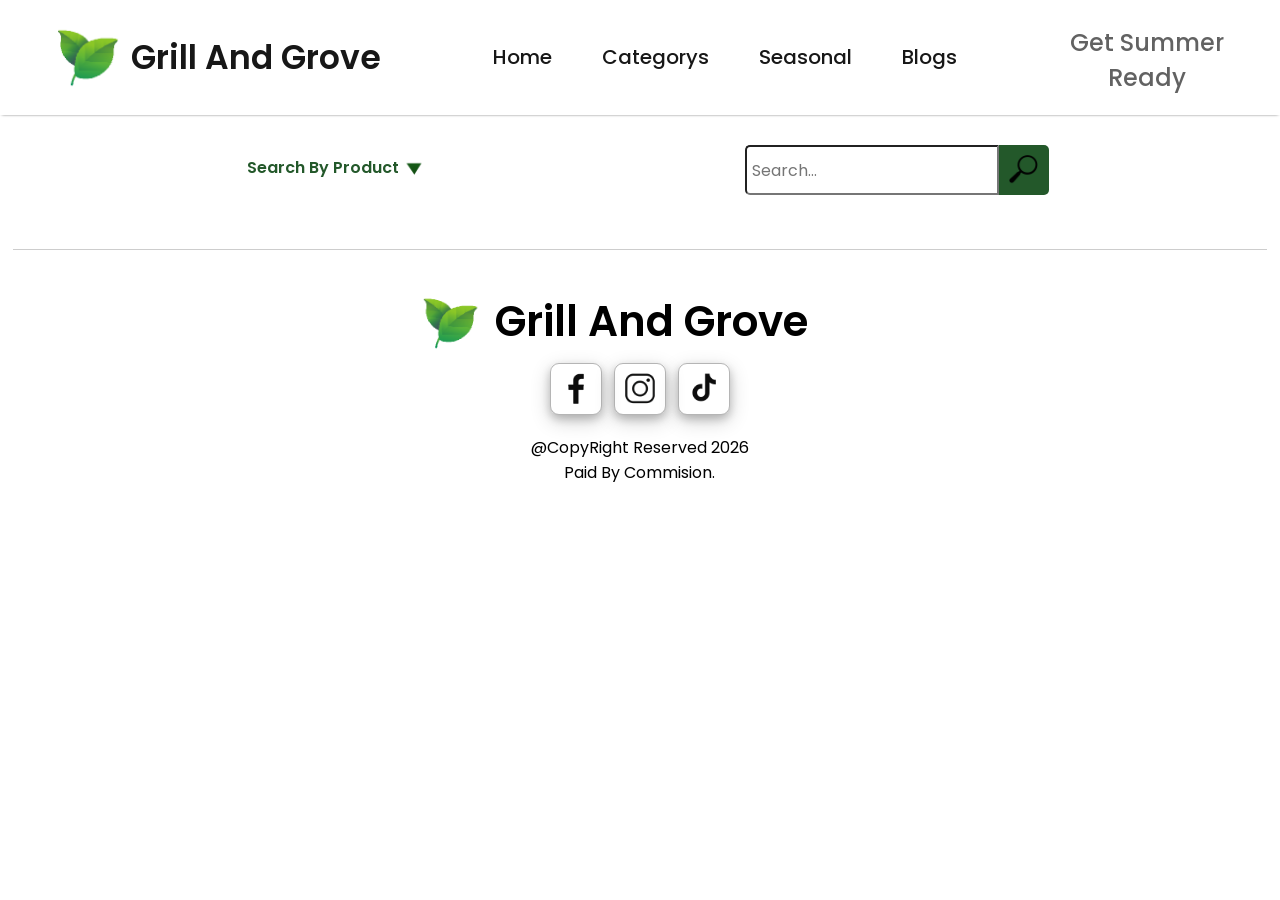
<file: Pages/product.html>
<!doctype html>
<html lang="en">
  <head>
    <meta charset="UTF-8" />
    <meta name="viewport" content="width=device-width, initial-scale=1.0" />
    <link rel="preconnect" href="https://fonts.googleapis.com" />
    <link rel="preconnect" href="https://fonts.gstatic.com" crossorigin />
    <link
      href="https://fonts.googleapis.com/css2?family=Poppins:ital,wght@0,100;0,200;0,300;0,400;0,500;0,600;0,700;0,800;0,900;1,100;1,200;1,300;1,400;1,500;1,600;1,700;1,800;1,900&display=swap"
      rel="stylesheet"
    />

    <link rel="stylesheet" href="../style.css" />
    <title>Grill And Grove</title>
  </head>
  <body>
    <div class="nav">
      <div class="nav-logo-left">
        <img src="../Images/leaf1.png" alt="" />
        <p>Grill And Grove</p>
        <img src="../Images/leaf1.png" alt="" class="mobile-leaf" />
      </div>
      <div class="nav-links">
        <ul>
          <a href="../index.html"><li>Home</li></a>
          <a href="../Pages/Categories.html"><li>Categorys</li></a>
          <a href="../Pages/Seasonal.html"><li>Seasonal</li></a>
          <a href="../Pages/Blogs.html"><li>Blogs</li></a>
        </ul>
      </div>
      <div class="nav-logo-right">
        <p>Get Summer <br />Ready</p>
      </div>
    </div>
    <div class="mobile-nav">
      <ul>
        <a href="../index.html"><li>Home</li></a>
        <a href="../Pages/Categories.html"><li>Categorys</li></a>
        <a href="../Pages/Seasonal.html"><li>Seasonal</li></a>
        <a href="../Pages/Blogs.html"><li>Blogs</li></a>
      </ul>
    </div>

    <div class="search-container">
      <div class="search-by-product">
        Search By Product <img src="../Images/searchbarArrow.png" alt="" />
      </div>

      <div class="hide">
        <div class="exit-search-by-product">
          <img src="../Images/exit.png" alt="" class="exit" />
        </div>
        <div>
          <ul>
            <h3 class="search-link-header">BBQ's</h3>
            <a href="FilteredProducts.html?category=GasBBQ"
              ><li class="search-link">Gas BBQ</li></a
            >
            <a href="FilteredProducts.html?category=CharcoalBBQ"
              ><li class="search-link">Charcoal BBQ</li></a
            >
            <a href="FilteredProducts.html?category=BBQUtensils"
              ><li class="search-link">BBQ Utensils</li></a
            >
            <h3 class="search-link-header">Lawnmowers</h3>
            <a href="FilteredProducts.html?category=Lawnmower"
              ><li class="search-link">Lawnmowers</li></a
            >
            <a href="FilteredProducts.html?category=Strimmers"
              ><li class="search-link">Strimmers</li></a
            >
            <a href="FilteredProducts.html?category=AutomatedLawnmowers"
              ><li class="search-link">Automated Lawnmowers</li></a
            >
            <h3 class="search-link-header">Garden Furniture</h3>
            <a href="FilteredProducts.html?category=Rattan"
              ><li class="search-link">Rattan</li></a
            >
            <a href="FilteredProducts.html?category=SwingingChairs"
              ><li class="search-link">Swinging Chairs</li></a
            >
            <a href="FilteredProducts.html?category=EggChairs"
              ><li class="search-link">Egg Chairs</li></a
            >
            <a href="FilteredProducts.html?category=TableAndChairs"
              ><li class="search-link">Table And Chairs</li></a
            >
            <h3 class="search-link-header">Garden Lighting</h3>

            <a href="FilteredProducts.html?category=WallLights"
              ><li class="search-link">Wall Lights</li></a
            >
            <a href="FilteredProducts.html?category=HeatLamps"
              ><li class="search-link">Heat Lamps</li></a
            >
            <a href="FilteredProducts.html?category=StandingLamps"
              ><li class="search-link">Standing Lamps</li></a
            >
          </ul>
        </div>
        <div>
          <ul>
            <h3 class="search-link-header">Swimming Pools</h3>
            <a href="FilteredProducts.html?category=SwimmingPool"
              ><li class="search-link">Swimming Pools</li></a
            >
            <a href="FilteredProducts.html?category=HotTubs"
              ><li class="search-link">Hot Tubs</li></a
            >
            <a href="FilteredProducts.html?category=PaddlingPools"
              ><li class="search-link">Padding Pools</li></a
            >
            <a href="FilteredProducts.html?category=PoolsForPets"
              ><li class="search-link">Pools For Pets</li></a
            >
            <h3 class="search-link-header">Gazebos</h3>
            <a href="FilteredProducts.html?category=SteelFramedGazebos"
              ><li>Steel Framed</li></a
            >
            <a href="FilteredProducts.html?category=PopUpGazebos"
              ><li>Pop Ups</li></a
            >
            <h3 class="search-link-header">Garden Sheds</h3>
            <a href="FilteredProducts.html?category=SmallSheds"
              ><li class="search-link">Small Sheds</li></a
            >
            <a href="FilteredProducts.html?category=LargeSheds"
              ><li class="search-link">Large Sheds</li></a
            >
            <a href="FilteredProducts.html?category=MetalSheds"
              ><li class="search-link">Metal Sheds</li></a
            >
            <h3 class="search-link-header">GreenHouses</h3>
            <a href="FilteredProducts.html?category=WalkInGreenHouses"
              ><li class="search-link">Walk In GreenHouse</li></a
            >
            <a href="FilteredProducts.html?category=PopUpGreenHouses"
              ><li class="search-link">Pop Up GreenHouse</li></a
            >
            <h3 class="search-link-header">Swing Sets</h3>
            <a href="FilteredProducts.html?category=ClimbingFrames"
              ><li class="search-link">Climbing Frames</li></a
            >
            <a href="FilteredProducts.html?category=Slides"
              ><li class="search-link">Slides</li></a
            >
            <a href="FilteredProducts.html?category=Swings"
              ><li class="search-link">Swings</li></a
            >
            <a href="FilteredProducts.html?category=OtherGardenToys"
              ><li class="search-link">Other Garden Toys</li></a
            >
          </ul>
        </div>
        <div>
          <ul>
            <h3 class="search-link-header">Garden Essentials</h3>
            <a href="FilteredProducts.html?category=HosePipes"
              ><li class="search-link">Hose Pipes</li></a
            >
            <a href="FilteredProducts.html?category=PlantPots"
              ><li class="search-link">Plant Pots</li></a
            >
            <a href="FilteredProducts.html?category=BathAndFeeders"
              ><li class="search-link">Bath And Feeders</li></a
            >
            <a href="FilteredProducts.html?category=GardenDecor"
              ><li class="search-link">Garden Decor</li></a
            >
            <h3 class="search-link-header">Trampolines</h3>
            <a href="FilteredProducts.html?category=IndoorTrampolines"
              ><li class="search-link">Indoor Trampolines</li></a
            >
            <a href="FilteredProducts.html?category=6-8ftTrampolines"
              ><li class="search-link">6-8ft Trampolines</li></a
            >
            <a href="FilteredProducts.html?category=10-12ftTrampolines"
              ><li class="search-link">10-12ft Trampolines</li></a
            >
            <h3 class="search-link-header">Garden Tools</h3>
            <a href="FilteredProducts.html?category=GardenTools"
              ><li class="search-link">General Tools</li></a
            >
            <a href="FilteredProducts.html?category=LeafBlowers"
              ><li class="search-link">Leaf Blowers</li></a
            >
            <a href="FilteredProducts.html?category=Chainsaws"
              ><li class="search-link">chainsaws</li></a
            >
            <a href="FilteredProducts.html?category=HedgeTrimmers"
              ><li class="search-link">Hedge Trimmers</li></a
            >
          </ul>
        </div>
      </div>

      <div class="search-bar-container">
        <input
          type="text"
          placeholder="Search..."
          id="searchInput"
          class="input-search"
        />

        <div class="search-pic">
          <img src="../Images/magGlass.png" alt="" />
        </div>
      </div>
      <div id="searchResults" class="search-results"></div>
    </div>

    <div class="filtered-products"></div>

    <div class="banner-container"></div>

    <div class="products"></div>

    <div class="footer-container">
      <div class="footer-logo-title-container">
        <img src="../Images/leaf1.png" alt="" />
        <h2>Grill And Grove</h2>
      </div>
      <div class="social-media-icon-container">
        <img src="../Images/facebook.png" alt="" />
        <img src="../Images/instagram.png" alt="" />
        <img src="../Images/tiktok.png" alt="" />
      </div>
      <div class="copyright">
        <p>@CopyRight Reserved 2026</p>
        <p>Paid By Commision.</p>
      </div>
    </div>
    <script src="../JS/SeasonalProduct.js"></script>
    <script src="../JS/Banner.js"></script>
    <script src="../JS/FilteredCategories.js"></script>
    <script src="../JS/AllProducts.js"></script>
    <script src="../JS/mainCategoryProduct.js"></script>
    <script src="../main.js"></script>
  </body>
</html>
</file>
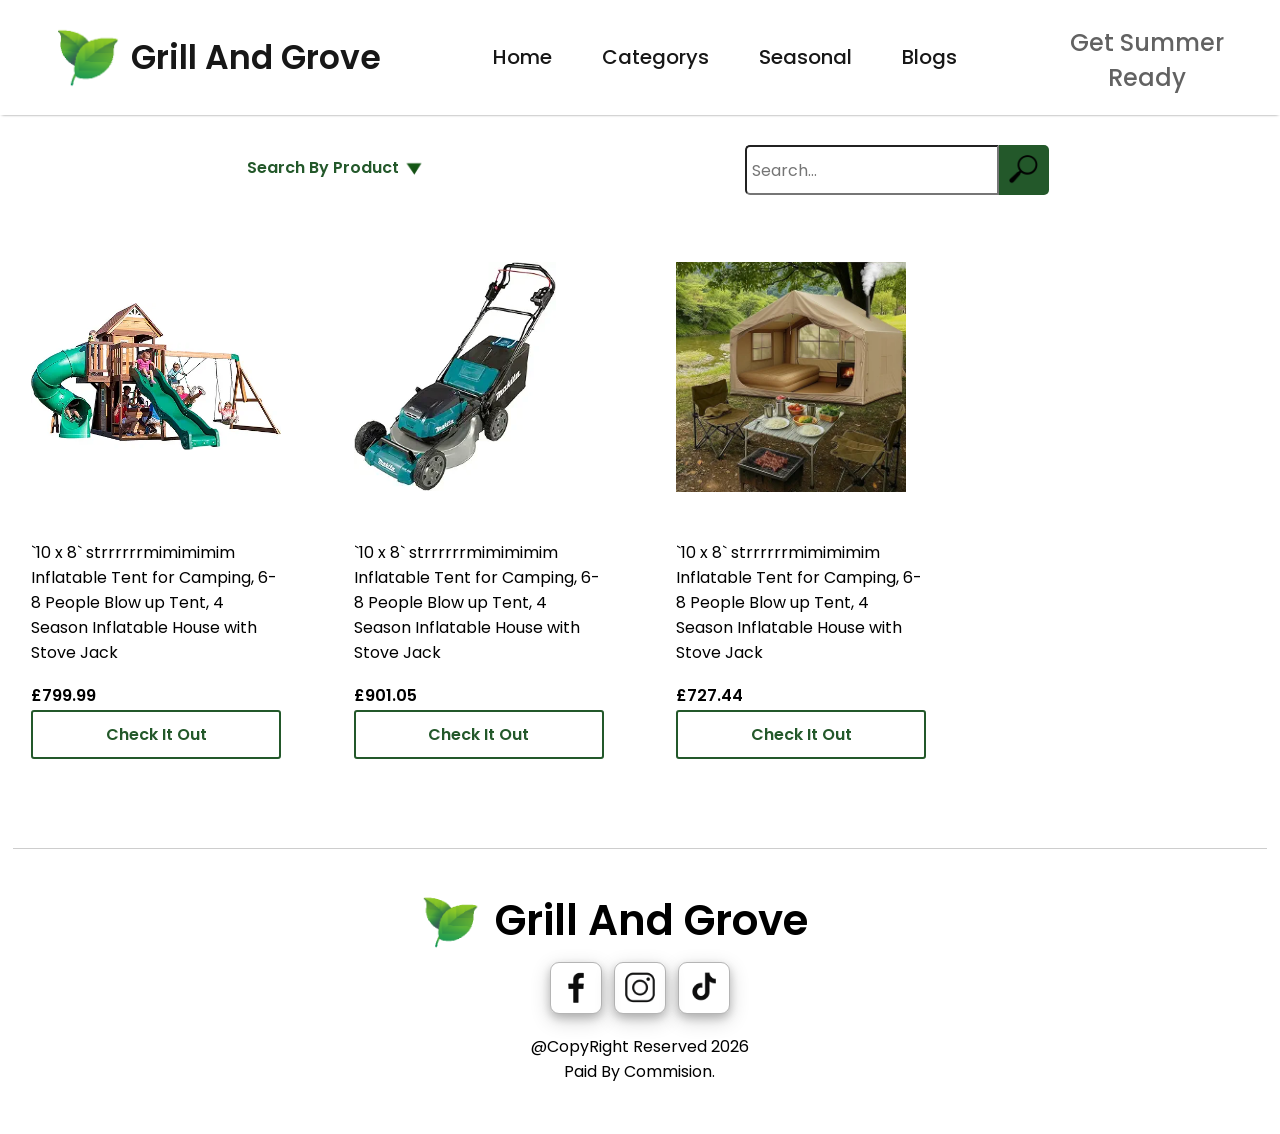
<file: Pages/SearchedProducts.html>
<!doctype html>
<html lang="en">
  <head>
    <meta charset="UTF-8" />
    <meta name="viewport" content="width=device-width, initial-scale=1.0" />
    <link rel="preconnect" href="https://fonts.googleapis.com" />
    <link rel="preconnect" href="https://fonts.gstatic.com" crossorigin />
    <link
      href="https://fonts.googleapis.com/css2?family=Poppins:ital,wght@0,100;0,200;0,300;0,400;0,500;0,600;0,700;0,800;0,900;1,100;1,200;1,300;1,400;1,500;1,600;1,700;1,800;1,900&display=swap"
      rel="stylesheet"
    />

    <link rel="stylesheet" href="../style.css" />
    <title>Grill And Grove</title>
  </head>
  <body>
    <div class="nav">
      <div class="nav-logo-left">
        <img src="../Images/leaf1.png" alt="" />
        <p>Grill And Grove</p>
        <img src="../Images/leaf1.png" alt="" class="mobile-leaf" />
      </div>
      <div class="nav-links">
        <ul>
          <a href="../index.html"><li>Home</li></a>
          <a href="../Pages/Categories.html"><li>Categorys</li></a>
          <a href="../Pages/Seasonal.html"><li>Seasonal</li></a>
          <a href="../Pages/Blogs.html"><li>Blogs</li></a>
        </ul>
      </div>
      <div class="nav-logo-right">
        <p>Get Summer <br />Ready</p>
      </div>
    </div>
    <div class="mobile-nav">
      <ul>
        <a href="../index.html"><li>Home</li></a>
        <a href="../Pages/Categories.html"><li>Categorys</li></a>
        <a href="../Pages/Seasonal.html"><li>Seasonal</li></a>
        <a href="../Pages/Blogs.html"><li>Blogs</li></a>
      </ul>
    </div>

    <div class="search-container">
      <div class="search-by-product">
        Search By Product <img src="../Images/searchbarArrow.png" alt="" />
      </div>

      <div class="hide">
        <div class="exit-search-by-product">
          <img src="../Images/exit.png" alt="" class="exit" />
        </div>
        <div>
          <ul>
            <h3 class="search-link-header">BBQ's</h3>
            <a href="FilteredProducts.html?category=GasBBQ"
              ><li class="search-link">Gas BBQ</li></a
            >
            <a href="FilteredProducts.html?category=CharcoalBBQ"
              ><li class="search-link">Charcoal BBQ</li></a
            >
            <a href="FilteredProducts.html?category=BBQUtensils"
              ><li class="search-link">BBQ Utensils</li></a
            >
            <h3 class="search-link-header">Lawnmowers</h3>
            <a href="FilteredProducts.html?category=Lawnmower"
              ><li class="search-link">Lawnmowers</li></a
            >
            <a href="FilteredProducts.html?category=Strimmers"
              ><li class="search-link">Strimmers</li></a
            >
            <a href="FilteredProducts.html?category=AutomatedLawnmowers"
              ><li class="search-link">Automated Lawnmowers</li></a
            >
            <h3 class="search-link-header">Garden Furniture</h3>
            <a href="FilteredProducts.html?category=Rattan"
              ><li class="search-link">Rattan</li></a
            >
            <a href="FilteredProducts.html?category=SwingingChairs"
              ><li class="search-link">Swinging Chairs</li></a
            >
            <a href="FilteredProducts.html?category=EggChairs"
              ><li class="search-link">Egg Chairs</li></a
            >
            <a href="FilteredProducts.html?category=TableAndChairs"
              ><li class="search-link">Table And Chairs</li></a
            >
            <h3 class="search-link-header">Garden Lighting</h3>

            <a href="FilteredProducts.html?category=WallLights"
              ><li class="search-link">Wall Lights</li></a
            >
            <a href="FilteredProducts.html?category=HeatLamps"
              ><li class="search-link">Heat Lamps</li></a
            >
            <a href="FilteredProducts.html?category=StandingLamps"
              ><li class="search-link">Standing Lamps</li></a
            >
          </ul>
        </div>
        <div>
          <ul>
            <h3 class="search-link-header">Swimming Pools</h3>
            <a href="FilteredProducts.html?category=SwimmingPool"
              ><li class="search-link">Swimming Pools</li></a
            >
            <a href="FilteredProducts.html?category=HotTubs"
              ><li class="search-link">Hot Tubs</li></a
            >
            <a href="FilteredProducts.html?category=PaddlingPools"
              ><li class="search-link">Padding Pools</li></a
            >
            <a href="FilteredProducts.html?category=PoolsForPets"
              ><li class="search-link">Pools For Pets</li></a
            >
            <h3 class="search-link-header">Gazebos</h3>
            <a href="FilteredProducts.html?category=SteelFramedGazebos"
              ><li>Steel Framed</li></a
            >
            <a href="FilteredProducts.html?category=PopUpGazebos"
              ><li>Pop Ups</li></a
            >
            <h3 class="search-link-header">Garden Sheds</h3>
            <a href="FilteredProducts.html?category=SmallSheds"
              ><li class="search-link">Small Sheds</li></a
            >
            <a href="FilteredProducts.html?category=LargeSheds"
              ><li class="search-link">Large Sheds</li></a
            >
            <a href="FilteredProducts.html?category=MetalSheds"
              ><li class="search-link">Metal Sheds</li></a
            >
            <h3 class="search-link-header">GreenHouses</h3>
            <a href="FilteredProducts.html?category=WalkInGreenHouses"
              ><li class="search-link">Walk In GreenHouse</li></a
            >
            <a href="FilteredProducts.html?category=PopUpGreenHouses"
              ><li class="search-link">Pop Up GreenHouse</li></a
            >
            <h3 class="search-link-header">Swing Sets</h3>
            <a href="FilteredProducts.html?category=ClimbingFrames"
              ><li class="search-link">Climbing Frames</li></a
            >
            <a href="FilteredProducts.html?category=Slides"
              ><li class="search-link">Slides</li></a
            >
            <a href="FilteredProducts.html?category=Swings"
              ><li class="search-link">Swings</li></a
            >
            <a href="FilteredProducts.html?category=OtherGardenToys"
              ><li class="search-link">Other Garden Toys</li></a
            >
          </ul>
        </div>
        <div>
          <ul>
            <h3 class="search-link-header">Garden Essentials</h3>
            <a href="FilteredProducts.html?category=HosePipes"
              ><li class="search-link">Hose Pipes</li></a
            >
            <a href="FilteredProducts.html?category=PlantPots"
              ><li class="search-link">Plant Pots</li></a
            >
            <a href="FilteredProducts.html?category=BathAndFeeders"
              ><li class="search-link">Bath And Feeders</li></a
            >
            <a href="FilteredProducts.html?category=GardenDecor"
              ><li class="search-link">Garden Decor</li></a
            >
            <h3 class="search-link-header">Trampolines</h3>
            <a href="FilteredProducts.html?category=IndoorTrampolines"
              ><li class="search-link">Indoor Trampolines</li></a
            >
            <a href="FilteredProducts.html?category=6-8ftTrampolines"
              ><li class="search-link">6-8ft Trampolines</li></a
            >
            <a href="FilteredProducts.html?category=10-12ftTrampolines"
              ><li class="search-link">10-12ft Trampolines</li></a
            >
            <h3 class="search-link-header">Garden Tools</h3>
            <a href="FilteredProducts.html?category=GardenTools"
              ><li class="search-link">General Tools</li></a
            >
            <a href="FilteredProducts.html?category=LeafBlowers"
              ><li class="search-link">Leaf Blowers</li></a
            >
            <a href="FilteredProducts.html?category=Chainsaws"
              ><li class="search-link">chainsaws</li></a
            >
            <a href="FilteredProducts.html?category=HedgeTrimmers"
              ><li class="search-link">Hedge Trimmers</li></a
            >
          </ul>
        </div>
      </div>

      <div class="search-bar-container">
        <input
          type="text"
          placeholder="Search..."
          id="searchInput"
          class="input-search"
        />

        <div class="search-pic">
          <img src="../Images/magGlass.png" alt="" />
        </div>
      </div>
      <div id="searchResults" class="search-results"></div>
    </div>

    <div class="filtered-products"></div>

    <div class="banner-container"></div>

    <div class="products"></div>

    <div class="footer-container">
      <div class="footer-logo-title-container">
        <img src="../Images/leaf1.png" alt="" />
        <h2>Grill And Grove</h2>
      </div>
      <div class="social-media-icon-container">
        <img src="../Images/facebook.png" alt="" />
        <img src="../Images/instagram.png" alt="" />
        <img src="../Images/tiktok.png" alt="" />
      </div>
      <div class="copyright">
        <p>@CopyRight Reserved 2026</p>
        <p>Paid By Commision.</p>
      </div>
    </div>
    <script src="../JS/SeasonalProduct.js"></script>
    <script src="../JS/Banner.js"></script>
    <script src="../JS/FilteredCategories.js"></script>
    <script src="../JS/AllProducts.js"></script>
    <script src="../JS/mainCategoryProduct.js"></script>
    <script src="../main.js"></script>

    <script>
      const params = new URLSearchParams(window.location.search);
      const searchValue = params.get("search");

      const container = document.querySelector(".products");

      function mapProducts(products) {
        container.innerHTML = "";

        products.forEach((product) => {
          container.innerHTML += `
<div class='card-container'>
              <div class='card'>

                <div class="card-img-container">
                  <img src=${product.image} alt=""/> 
                </div>

                <div class="card-description">
                  <p>${product.description}</p>
                </div>

                <div class="card-price">
                  <p>${product.price}</p>
                </div>                
               </div>
                <div class="check-it-out-btn-container">
                  <a class="check-it-out-btn">${product.button}</a>
                </div>
              
             

            </div>
`;
        });
      }

      if (searchValue) {
        const filteredProducts = AllProduct.filter((product) =>
          product.searchIndex.includes(searchValue.toLowerCase()),
        );

        mapProducts(filteredProducts);
      } else {
        mapProducts(AllProduct);
      }
    </script>
  </body>
</html>
</file>
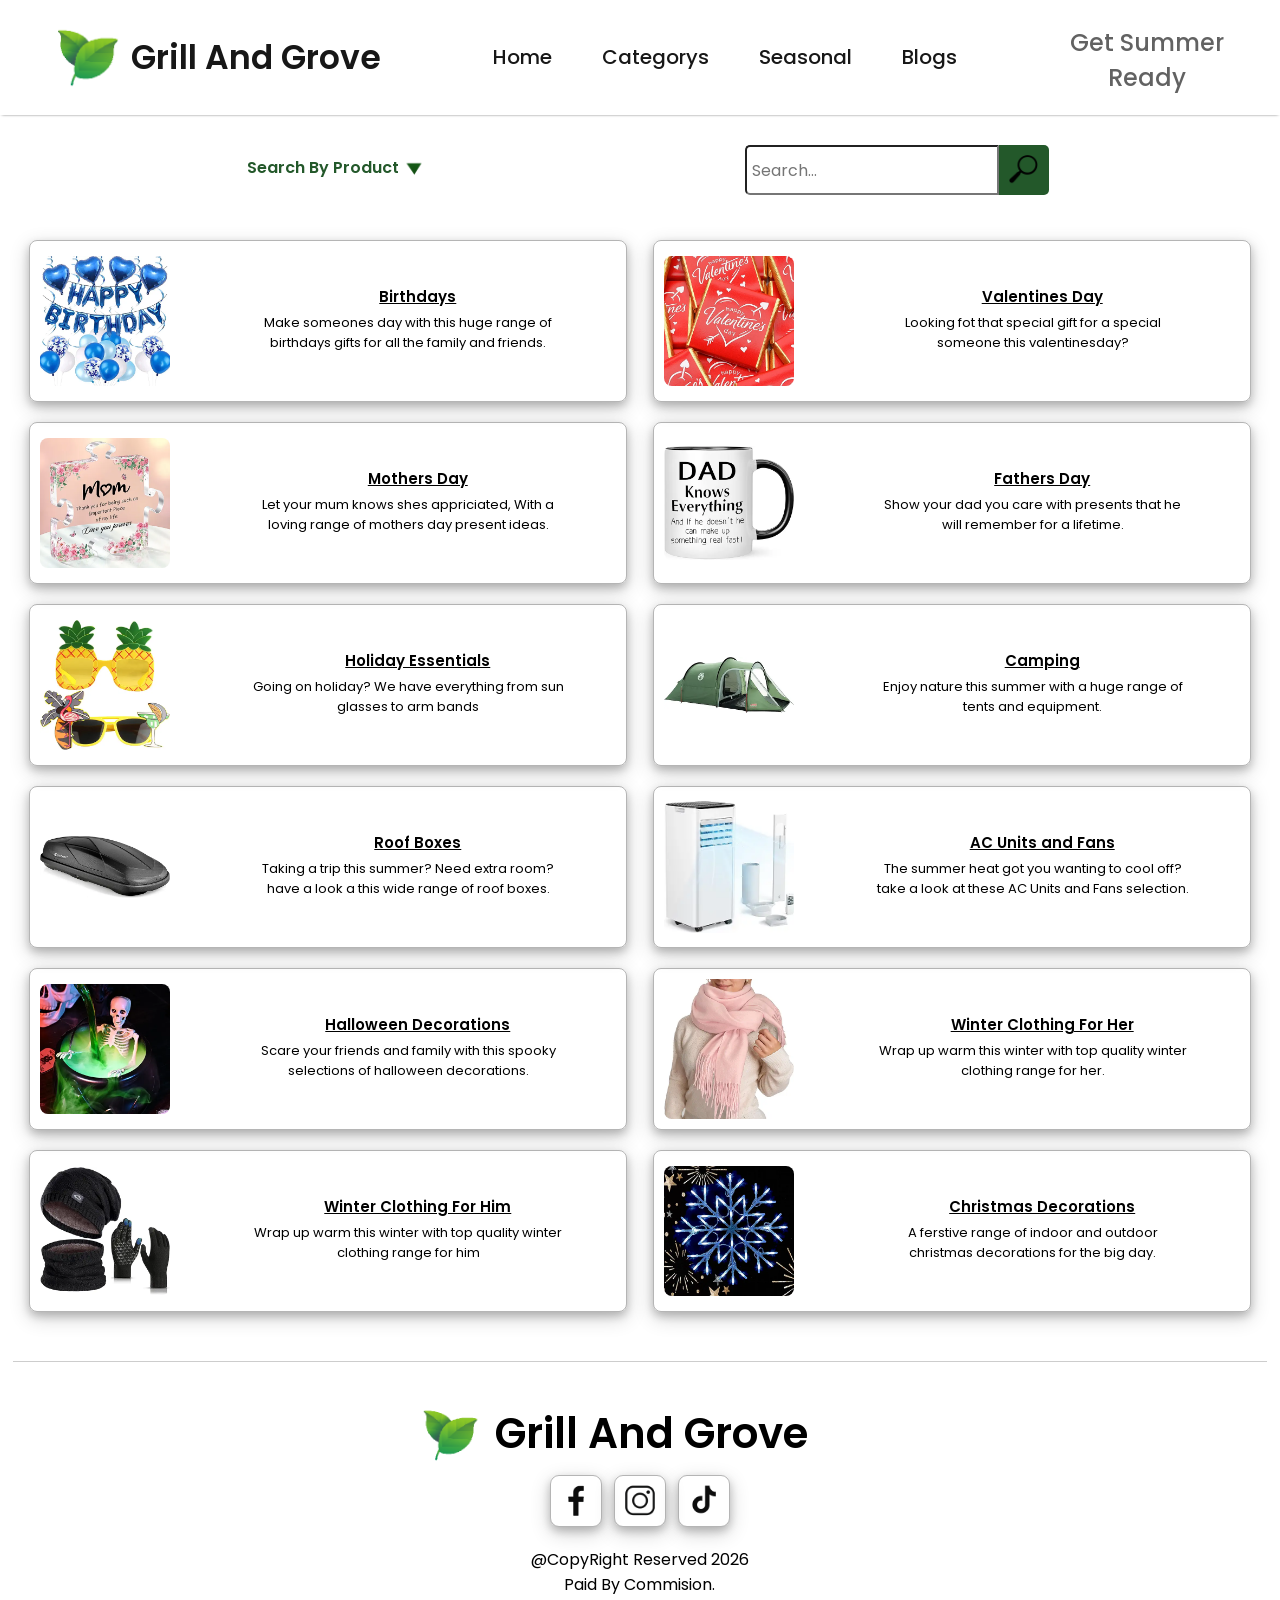
<file: Pages/Seasonal.html>
<!doctype html>
<html lang="en">
  <head>
    <meta charset="UTF-8" />
    <meta name="viewport" content="width=device-width, initial-scale=1.0" />
    <link rel="preconnect" href="https://fonts.googleapis.com" />
    <link rel="preconnect" href="https://fonts.gstatic.com" crossorigin />
    <link
      href="https://fonts.googleapis.com/css2?family=Poppins:ital,wght@0,100;0,200;0,300;0,400;0,500;0,600;0,700;0,800;0,900;1,100;1,200;1,300;1,400;1,500;1,600;1,700;1,800;1,900&display=swap"
      rel="stylesheet"
    />
    <link rel="stylesheet" href="../style.css" />
    <title>Grill And Grove</title>
  </head>
  <body>
    <div class="nav">
      <div class="nav-logo-left">
        <img src="../Images/leaf1.png" alt="" />
        <p>Grill And Grove</p>
        <img src="../Images/leaf1.png" alt="" class="mobile-leaf" />
      </div>
      <div class="nav-links">
        <ul>
          <a href="../index.html"><li>Home</li></a>
          <a href="./Categories.html"><li>Categorys</li></a>
          <a href="./Seasonal.html"><li>Seasonal</li></a>
          <a href="./Blogs.html"><li>Blogs</li></a>
        </ul>
      </div>
      <div class="nav-logo-right">
        <p>Get Summer <br />Ready</p>
      </div>
    </div>
    <div class="mobile-nav">
      <ul>
        <a href="../index.html"><li>Home</li></a>
        <a href="./Categories.html"><li>Categorys</li></a>
        <a href="./Seasonal.html"><li>Seasonal</li></a>
        <a href="./Blogs.html"><li>Blogs</li></a>
      </ul>
    </div>

    <div class="search-container">
      <div class="search-by-product">
        Search By Product <img src="../Images/searchbarArrow.png" alt="" />
      </div>

      <div class="hide">
        <div class="exit-search-by-product">
          <img src="../Images/exit.png" alt="" class="exit" />
        </div>
        <div>
          <ul>
            <h3 class="search-link-header">Birthdays</h3>
            <a href="SeasonalProduct.html?category=BirthdayForHim"
              ><li class="search-link">Gifts For Him</li></a
            >
            <a href="SeasonalProduct.html?category=BirthdayBoys"
              ><li class="search-link">Gifts for Boys</li></a
            >
            <a href="SeasonalProduct.html?category=BirthdayGirls"
              ><li class="search-link">Gifts Girls</li></a
            >
            <a href="SeasonalProduct.html?category=BirthdayForHer"
              ><li class="search-link">Gifts For Her</li></a
            >

            <h3 class="search-link-header">Valentine's Day</h3>
            <a href="SeasonalProduct.html?category=ValentinesDayForHim"
              ><li class="search-link">Valentine's Day For Him</li></a
            >
            <a href="SeasonalProduct.html?category=ValentinesDayForHer"
              ><li class="search-link">Valentine's Day For Her</li></a
            >
            <h3 class="search-link-header">Mother's Day</h3>
            <a href="SeasonalProduct.html?category=MothersDaySlippers"
              ><li class="search-link">Slippers</li></a
            >
            <a href="SeasonalProduct.html?category=MothersDayPajarmas"
              ><li class="search-link">Pajarmas</li></a
            >
            <a href="SeasonalProduct.html?category=MotherDayGifts"
              ><li class="search-link">Mother's Day Gifts</li></a
            >
            <a href="SeasonalProduct.html?category=MothersDayJewellery"
              ><li class="search-link">Jewellery</li></a
            >
            <h3 class="search-link-header">Father's Day</h3>
            <a href="SeasonalProduct.html?category=FathersDaySlippers"
              ><li class="search-link">Slippers</li></a
            >
            <a href="SeasonalProduct.html?category=FathersDayPajarmas"
              ><li class="search-link">Pajarmas</li></a
            >
            <a href="SeasonalProduct.html?category=FatherDayGifts"
              ><li class="search-link">Father's Day Gifts</li></a
            >
            <a href="SeasonalProduct.html?category=FathersDayJewellery"
              ><li class="search-link">Jewellery</li></a
            >
          </ul>
        </div>
        <div>
          <ul>
            <h3 class="search-link-header">Holiday Essentials</h3>

            <a href="SeasonalProduct.html?category=WomensBeachWear"
              ><li class="search-link">Womens Beach Wear</li></a
            >
            <a href="SeasonalProduct.html?category=SlidersAndSandals"
              ><li class="search-link">Sliders And Sandals</li></a
            ><a href="SeasonalProduct.html?category=SunGlasses"
              ><li class="search-link">Sun Glasses</li></a
            >
            <a href="SeasonalProduct.html?category=MensBeachWear"
              ><li class="search-link">Mens Beach Wear</li></a
            >

            <h3 class="search-link-header">Camping</h3>
            <a href="SeasonalProduct.html?category=2-6ManTents"
              ><li>2-6 Man Tents</li>
              <li></li
            ></a>
            <a href="SeasonalProduct.html?category=8ManPlusTents"
              ><li>8 Man Plus Tents</li></a
            >
            <a href="SeasonalProduct.html?category=CampingEquipment"
              ><li>Equipment</li></a
            >
            <a href="SeasonalProduct.html?category=Glamping"
              ><li>Glamping</li></a
            >
            <h3 class="search-link-header">Roof Boxes</h3>
            <a href="SeasonalProduct.html?category=RoofBags"
              ><li class="search-link">Roof Bags</li></a
            >
            <a href="SeasonalProduct.html?category=RoofBars"
              ><li class="search-link">Roof Bars</li></a
            >
            <a href="SeasonalProduct.html?category=RoofBoxes"
              ><li class="search-link">Roof Boxes</li></a
            >
            <h3 class="search-link-header">AC Units And Fans</h3>
            <a href="SeasonalProduct.html?category=HandFans"
              ><li class="search-link">Hand Fans</li></a
            >
            <a href="SeasonalProduct.html?category=ACUnits"
              ><li class="search-link">Air Con Units</li></a
            >
            <a href="SeasonalProduct.html?category=DesktopFans"
              ><li class="search-link">Desktop Fans</li></a
            >
            <a href="SeasonalProduct.html?category=StandingFans"
              ><li class="search-link">Standing Fans</li></a
            >
          </ul>
        </div>
        <div>
          <ul>
            <h3 class="search-link-header">Halloween Decorations</h3>
            <a href="SeasonalProduct.html?category=HalloweenIndoorDecs"
              ><li class="search-link">Indoor Halloween Decorations</li></a
            >
            <a href="SeasonalProduct.html?category=HalloweenOutdoorDecs"
              ><li class="search-link">Outdoor Halloween Decorations</li></a
            >

            <h3 class="search-link-header">Winter Clothing For Her</h3>
            <a href="SeasonalProduct.html?category=WinterHerBoots"
              ><li class="search-link">Winter Boots</li></a
            >
            <a href="SeasonalProduct.html?category=WinterHerCoatsAndJackets"
              ><li class="search-link">Coats And Jackets</li></a
            >
            <a href="SeasonalProduct.html?category=WinterHerGlovesAndScarfSets"
              ><li class="search-link">Gloves And Scarf Sets</li></a
            >
            <a href="SeasonalProduct.html?category=WinterHerHats"
              ><li class="search-link">Winter Hats</li></a
            >

            <h3 class="search-link-header">Winter Clothing For Him</h3>
            <a href="SeasonalProduct.html?category=WinterHimBoots"
              ><li class="search-link">Winter Boots</li></a
            >
            <a href="SeasonalProduct.html?category=WinterHimCoatsAndJackets"
              ><li class="search-link">Coats And Jackets</li></a
            >
            <a href="SeasonalProduct.html?category=WinterHimGlovesAndScarfSets"
              ><li class="search-link">Gloves And Scarf Sets</li></a
            >
            <a href="SeasonalProduct.html?category=WinterHimHats"
              ><li class="search-link">Winter Hats</li></a
            >
            <h3 class="search-link-header">Christmas Decorations</h3>
            <a href="SeasonalProduct.html?category=ChristmasTrees"
              ><li class="search-link">Tress</li></a
            >
            <a href="SeasonalProduct.html?category=ChristmasLights"
              ><li class="search-link">Lights</li></a
            >
            <a href="SeasonalProduct.html?category=ChristmasDecorations"
              ><li class="search-link">Decorations</li></a
            >
            <a href="SeasonalProduct.html?category=ChristmasOutdoorDecorations"
              ><li class="search-link">Outdoor Decorations</li></a
            >
          </ul>
        </div>
      </div>

      <div class="search-bar-container">
        <input
          type="text"
          placeholder="Search..."
          id="searchInput"
          class="input-search"
        />

        <div class="search-pic">
          <img src="../Images/magGlass.png" alt="" />
        </div>
      </div>
      <div id="searchResults" class="search-results"></div>
    </div>

    <div class="category-container">
      <a
        href="product.html?category=Birthdays"
        data-discover="true"
        style="text-decoration: none; color: black"
        ><div class="category-card">
          <img alt="" src="../Images/birthdayCover.ddbe24855ba57adc7d84.webp" />
          <div class="category-card-text">
            <p class="category-product-title">Birthdays</p>
            <p class="category-product-description">
              Make someones day with this huge range of birthdays gifts for all
              the family and friends.
            </p>
          </div>
        </div></a
      ><a
        href="product.html?category=ValentinesDay"
        data-discover="true"
        style="text-decoration: none; color: black"
        ><div class="category-card">
          <img
            alt=""
            src="../Images/valentinesdayCover.dac9f04dec39805fadb2.webp"
          />
          <div class="category-card-text">
            <p class="category-product-title">Valentines Day</p>
            <p class="category-product-description">
              Looking fot that special gift for a special someone this
              valentinesday?
            </p>
          </div>
        </div></a
      ><a
        href="product.html?category=MothersDay"
        data-discover="true"
        style="text-decoration: none; color: black"
        ><div class="category-card">
          <img
            alt=""
            src="../Images/mothersdayCover.f37df22211e75c14afd8.webp"
          />
          <div class="category-card-text">
            <p class="category-product-title">Mothers Day</p>
            <p class="category-product-description">
              Let your mum knows shes appriciated, With a loving range of
              mothers day present ideas.
            </p>
          </div>
        </div></a
      ><a
        href="product.html?category=FathersDay"
        data-discover="true"
        style="text-decoration: none; color: black"
        ><div class="category-card">
          <img
            alt=""
            src="../Images/fathersdayCover.ad87ec597bea9d16818e.webp"
          />
          <div class="category-card-text">
            <p class="category-product-title">Fathers Day</p>
            <p class="category-product-description">
              Show your dad you care with presents that he will remember for a
              lifetime.
            </p>
          </div>
        </div></a
      ><a
        href="product.html?category=HolidayEssentials"
        data-discover="true"
        style="text-decoration: none; color: black"
        ><div class="category-card">
          <img
            alt=""
            class="camping"
            src="../Images/holidaygearCover.685b864137eac97bbe89.webp"
          />
          <div class="category-card-text">
            <p class="category-product-title">Holiday Essentials</p>
            <p class="category-product-description">
              Going on holiday? We have everything from sun glasses to arm bands
            </p>
          </div>
        </div></a
      ><a
        href="product.html?category=Camping"
        data-discover="true"
        style="text-decoration: none; color: black"
        ><div class="category-card">
          <img
            alt=""
            class="camping"
            src="../Images/camping.302bb6dfff7af29e6e4b.webp"
          />
          <div class="category-card-text">
            <p class="category-product-title">Camping</p>
            <p class="category-product-description">
              Enjoy nature this summer with a huge range of tents and equipment.
            </p>
          </div>
        </div></a
      ><a
        href="product.html?category=Roofboxes"
        data-discover="true"
        style="text-decoration: none; color: black"
        ><div class="category-card">
          <img alt="" src="../Images/roofboxCover.85eb2f16349e4ed4ba07.webp" />
          <div class="category-card-text">
            <p class="category-product-title">Roof Boxes</p>
            <p class="category-product-description">
              Taking a trip this summer? Need extra room? have a look a this
              wide range of roof boxes.
            </p>
          </div>
        </div></a
      ><a
        href="product.html?category=ACUnits"
        data-discover="true"
        style="text-decoration: none; color: black"
        ><div class="category-card">
          <img alt="" src="../Images/ACUnitCover.c4f10fd04451a124a1e0.webp" />
          <div class="category-card-text">
            <p class="category-product-title">AC Units and Fans</p>
            <p class="category-product-description">
              The summer heat got you wanting to cool off? take a look at these
              AC Units and Fans selection.
            </p>
          </div>
        </div></a
      ><a
        href="product.html?category=HalloweenDecorations"
        data-discover="true"
        style="text-decoration: none; color: black"
        ><div class="category-card">
          <img
            alt=""
            src="../Images/halloweenCover.563fd0fa5b55c9f31c18.webp"
          />
          <div class="category-card-text">
            <p class="category-product-title">Halloween Decorations</p>
            <p class="category-product-description">
              Scare your friends and family with this spooky selections of
              halloween decorations.
            </p>
          </div>
        </div></a
      ><a
        href="product.html?category=WinterClothingForHer"
        data-discover="true"
        style="text-decoration: none; color: black"
        ><div class="category-card">
          <img
            alt=""
            class="swingSet"
            src="../Images/womensWinterCover.a25705b438c93bb8af6d.webp"
          />
          <div class="category-card-text">
            <p class="category-product-title">Winter Clothing For Her</p>
            <p class="category-product-description">
              Wrap up warm this winter with top quality winter clothing range
              for her.
            </p>
          </div>
        </div></a
      ><a
        href="product.html?category=WinterClothingForHim"
        data-discover="true"
        style="text-decoration: none; color: black"
        ><div class="category-card">
          <img
            alt=""
            src="../Images/mensWinterCover.6fbb230e97001089799d.webp"
          />
          <div class="category-card-text">
            <p class="category-product-title">Winter Clothing For Him</p>
            <p class="category-product-description">
              Wrap up warm this winter with top quality winter clothing range
              for him
            </p>
          </div>
        </div></a
      ><a
        href="product.html?category=AllChristmasDecorations"
        data-discover="true"
        style="text-decoration: none; color: black"
        ><div class="category-card">
          <img
            alt=""
            src="../Images/christmasCover.4b53ba6ad8decf3044f2.webp"
          />
          <div class="category-card-text">
            <p class="category-product-title">Christmas Decorations</p>
            <p class="category-product-description">
              A ferstive range of indoor and outdoor christmas decorations for
              the big day.
            </p>
          </div>
        </div></a
      >
    </div>

    <div class="footer-container">
      <div class="footer-logo-title-container">
        <img src="../Images/leaf1.png" alt="" />
        <h2>Grill And Grove</h2>
      </div>
      <div class="social-media-icon-container">
        <img src="../Images/facebook.png" alt="" />
        <img src="../Images/instagram.png" alt="" />
        <img src="../Images/tiktok.png" alt="" />
      </div>
      <div class="copyright">
        <p>@CopyRight Reserved 2026</p>
        <p>Paid By Commision.</p>
      </div>
    </div>

    <script src="../JS/SeasonalProduct.js"></script>
    <script src="../JS/Banner.js"></script>
    <script src="../JS/AllProducts.js"></script>
    <script src="../JS/FilteredCategories.js"></script>
    <script src="../main.js" defer></script>
  </body>
</html>
</file>
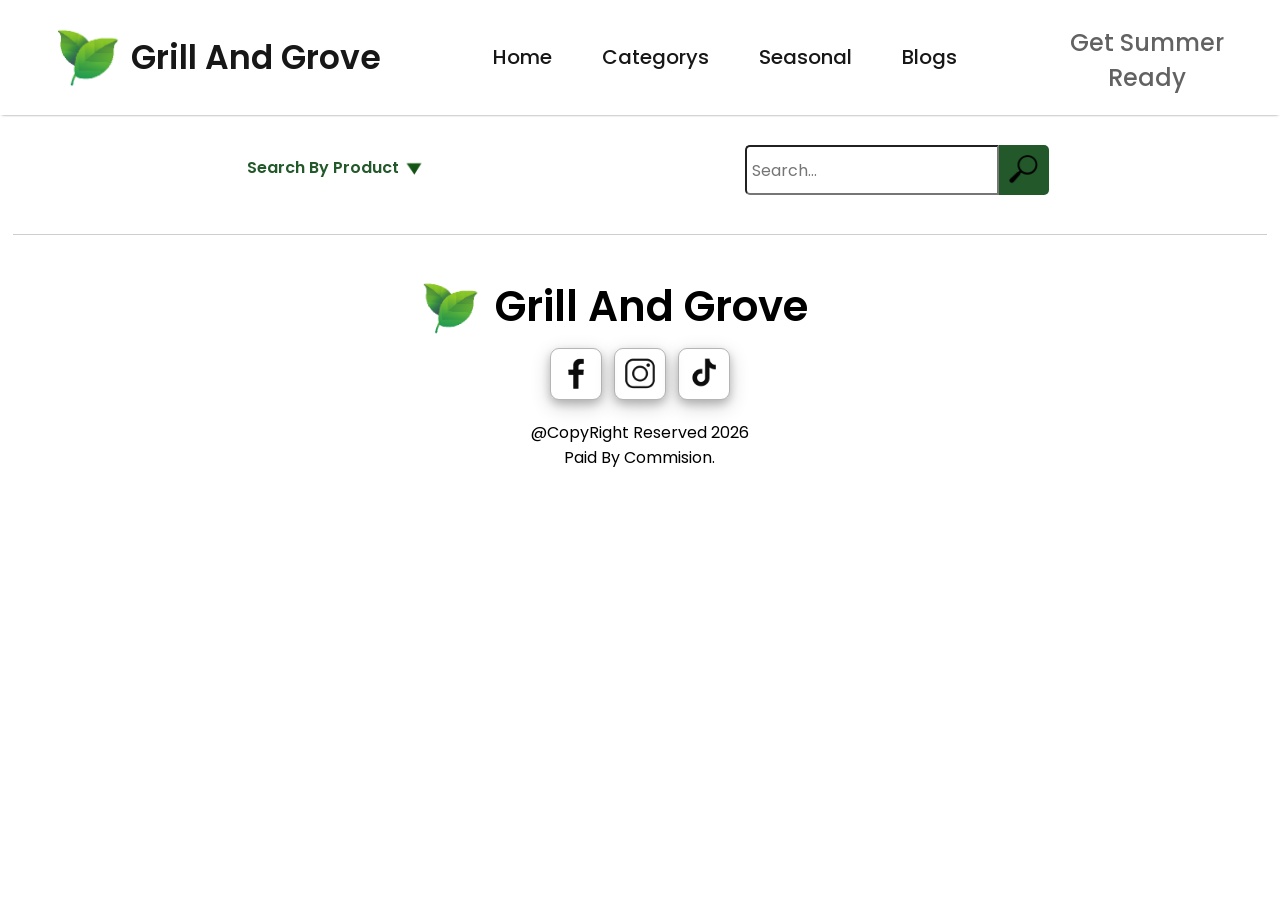
<file: Pages/SeasonalFilteredProducts.html>
<!doctype html>
<html lang="en">
  <head>
    <meta charset="UTF-8" />
    <meta name="viewport" content="width=device-width, initial-scale=1.0" />
    <link rel="preconnect" href="https://fonts.googleapis.com" />
    <link rel="preconnect" href="https://fonts.gstatic.com" crossorigin />
    <link
      href="https://fonts.googleapis.com/css2?family=Poppins:ital,wght@0,100;0,200;0,300;0,400;0,500;0,600;0,700;0,800;0,900;1,100;1,200;1,300;1,400;1,500;1,600;1,700;1,800;1,900&display=swap"
      rel="stylesheet"
    />
    <title>Grill And Grove</title>
    <link rel="stylesheet" href="../style.css" />
  </head>
  <body>
    <div class="nav">
      <div class="nav-logo-left">
        <img src="../Images/leaf1.png" alt="" />
        <p>Grill And Grove</p>
        <img src="../Images/leaf1.png" alt="" class="mobile-leaf" />
      </div>
      <div class="nav-links">
        <ul>
          <a href="../index.html"><li>Home</li></a>
          <a href="./Categories.html"><li>Categorys</li></a>
          <a href="./Seasonal.html"><li>Seasonal</li></a>
          <a href="./Blogs.html"><li>Blogs</li></a>
        </ul>
      </div>
      <div class="nav-logo-right">
        <p>Get Summer <br />Ready</p>
      </div>
    </div>
    <div class="mobile-nav">
      <ul>
        <a href="../index.html"><li>Home</li></a>
        <a href="../Categories.html"><li>Categorys</li></a>
        <a href="../Pages/Seasonal.html"><li>Seasonal</li></a>
        <a href="../Pages/Blogs.html"><li>Blogs</li></a>
      </ul>
    </div>

    <div class="search-container">
      <div class="search-by-product">
        Search By Product <img src="../Images/searchbarArrow.png" alt="" />
      </div>

      <div class="hide">
        <div class="exit-search-by-product">
          <img src="../Images/exit.png" alt="" class="exit" />
        </div>
        <div>
          <ul>
            <h3 class="search-link-header">Birthdays</h3>
            <a href="SeasonalFilteredProducts.html?category=BirthdayForHim"
              ><li class="search-link">Gifts For Him</li></a
            >
            <a href="SeasonalFilteredProducts.html?category=BirthdayBoys"
              ><li class="search-link">Gifts for Boys</li></a
            >
            <a href="SeasonalFilteredProducts.html?category=BirthdayGirls"
              ><li class="search-link">Gifts Girls</li></a
            >
            <a href="SeasonalFilteredProducts.html?category=BirthdayForHer"
              ><li class="search-link">Gifts For Her</li></a
            >

            <h3 class="search-link-header">Valentine's Day</h3>
            <a href="SeasonalFilteredProducts.html?category=ValentinesDayForHim"
              ><li class="search-link">Valentine's Day For Him</li></a
            >
            <a href="SeasonalFilteredProducts.html?category=ValentinesDayForHer"
              ><li class="search-link">Valentine's Day For Her</li></a
            >
            <h3 class="search-link-header">Mother's Day</h3>
            <a href="SeasonalFilteredProducts.html?category=MothersDaySlippers"
              ><li class="search-link">Slippers</li></a
            >
            <a href="SeasonalFilteredProducts.html?category=MothersDayPajarmas"
              ><li class="search-link">Pajarmas</li></a
            >
            <a href="SeasonalFilteredProducts.html?category=MotherDayGifts"
              ><li class="search-link">Mother's Day Gifts</li></a
            >
            <a href="SeasonalFilteredProducts.html?category=MothersDayJewellery"
              ><li class="search-link">Jewellery</li></a
            >
            <h3 class="search-link-header">Father's Day</h3>
            <a href="SeasonalFilteredProducts.html?category=FathersDaySlippers"
              ><li class="search-link">Slippers</li></a
            >
            <a href="SeasonalFilteredProducts.html?category=FathersDayPajarmas"
              ><li class="search-link">Pajarmas</li></a
            >
            <a href="SeasonalFilteredProducts.html?category=FatherDayGifts"
              ><li class="search-link">Father's Day Gifts</li></a
            >
            <a href="SeasonalFilteredProducts.html?category=FathersDayJewellery"
              ><li class="search-link">Jewellery</li></a
            >
          </ul>
        </div>
        <div>
          <ul>
            <h3 class="search-link-header">Holiday Essentials</h3>

            <a href="SeasonalFilteredProducts.html?category=WomensBeachWear"
              ><li class="search-link">Womens Beach Wear</li></a
            >
            <a href="SeasonalFilteredProducts.html?category=SlidersAndSandals"
              ><li class="search-link">Sliders And Sandals</li></a
            ><a href="SeasonalFilteredProducts.html?category=SunGlasses"
              ><li class="search-link">Sun Glasses</li></a
            >
            <a href="SeasonalFilteredProducts.html?category=MensBeachWear"
              ><li class="search-link">Mens Beach Wear</li></a
            >

            <h3 class="search-link-header">Camping</h3>
            <a href="SeasonalFilteredProducts.html?category=2-6ManTents"
              ><li>2-6 Man Tents</li>
              <li></li
            ></a>
            <a href="SeasonalFilteredProducts.html?category=8ManPlusTents"
              ><li>8 Man Plus Tents</li></a
            >
            <a href="SeasonalFilteredProducts.html?category=CampingEquipment"
              ><li>Equipment</li></a
            >
            <a href="SeasonalFilteredProducts.html?category=Glamping"
              ><li>Glamping</li></a
            >
            <h3 class="search-link-header">Roof Boxes</h3>
            <a href="SeasonalFilteredProducts.html?category=RoofBags"
              ><li class="search-link">Roof Bags</li></a
            >
            <a href="SeasonalFilteredProducts.html?category=RoofBars"
              ><li class="search-link">Roof Bars</li></a
            >
            <a href="SeasonalFilteredProducts.html?category=RoofBoxes"
              ><li class="search-link">Roof Boxes</li></a
            >
            <h3 class="search-link-header">AC Units And Fans</h3>
            <a href="SeasonalFilteredProducts.html?category=HandFans"
              ><li class="search-link">Hand Fans</li></a
            >
            <a href="SeasonalFilteredProducts.html?category=ACUnits"
              ><li class="search-link">Air Con Units</li></a
            >
            <a href="SeasonalFilteredProducts.html?category=DesktopFans"
              ><li class="search-link">Desktop Fans</li></a
            >
            <a href="SeasonalFilteredProducts.html?category=StandingFans"
              ><li class="search-link">Standing Fans</li></a
            >
          </ul>
        </div>
        <div>
          <ul>
            <h3 class="search-link-header">Halloween Decorations</h3>
            <a href="SeasonalFilteredProducts.html?category=HalloweenIndoorDecs"
              ><li class="search-link">Indoor Halloween Decorations</li></a
            >
            <a
              href="SeasonalFilteredProducts.html?category=HalloweenOutdoorDecs"
              ><li class="search-link">Outdoor Halloween Decorations</li></a
            >

            <h3 class="search-link-header">Winter Clothing For Her</h3>
            <a href="SeasonalFilteredProducts.html?category=WinterHerBoots"
              ><li class="search-link">Winter Boots</li></a
            >
            <a
              href="SeasonalFilteredProducts.html?category=WinterHerCoatsAndJackets"
              ><li class="search-link">Coats And Jackets</li></a
            >
            <a
              href="SeasonalFilteredProducts.html?category=WinterHerGlovesAndScarfSets"
              ><li class="search-link">Gloves And Scarf Sets</li></a
            >
            <a href="SeasonalFilteredProducts.html?category=WinterHerHats"
              ><li class="search-link">Winter Hats</li></a
            >

            <h3 class="search-link-header">Winter Clothing For Him</h3>
            <a href="SeasonalFilteredProducts.html?category=WinterHimBoots"
              ><li class="search-link">Winter Boots</li></a
            >
            <a
              href="SeasonalFilteredProducts.html?category=WinterHimCoatsAndJackets"
              ><li class="search-link">Coats And Jackets</li></a
            >
            <a
              href="SeasonalFilteredProducts.html?category=WinterHimGlovesAndScarfSets"
              ><li class="search-link">Gloves And Scarf Sets</li></a
            >
            <a href="SeasonalFilteredProducts.html?category=WinterHimHats"
              ><li class="search-link">Winter Hats</li></a
            >
            <h3 class="search-link-header">Christmas Decorations</h3>
            <a href="SeasonalFilteredProducts.html?category=ChristmasTrees"
              ><li class="search-link">Tress</li></a
            >
            <a href="SeasonalFilteredProducts.html?category=ChristmasLights"
              ><li class="search-link">Lights</li></a
            >
            <a
              href="SeasonalFilteredProducts.html?category=ChristmasDecorations"
              ><li class="search-link">Decorations</li></a
            >
            <a
              href="SeasonalFilteredProducts.html?category=ChristmasOutdoorDecorations"
              ><li class="search-link">Outdoor Decorations</li></a
            >
          </ul>
        </div>
      </div>

      <div class="search-bar-container">
        <input
          type="text"
          placeholder="Search..."
          id="searchInput"
          class="input-search"
        />

        <div class="search-pic">
          <img src="../Images/magGlass.png" alt="" />
        </div>
      </div>
      <div id="searchResults" class="search-results"></div>
    </div>

    <div class="banner-container"></div>

    <div class="products"></div>

    <div class="footer-container">
      <div class="footer-logo-title-container">
        <img src="../Images/leaf1.png" alt="" />
        <h2>Grill And Grove</h2>
      </div>
      <div class="social-media-icon-container">
        <img src="../Images/facebook.png" alt="" />
        <img src="../Images/instagram.png" alt="" />
        <img src="../Images/tiktok.png" alt="" />
      </div>
      <div class="copyright">
        <p>@CopyRight Reserved 2026</p>
        <p>Paid By Commision.</p>
      </div>
    </div>
    <script src="../JS/SeasonalProduct.js"></script>
    <script src="../JS/Banner.js"></script>
    <script src="../JS/FilteredCategories.js"></script>
    <script src="../JS/AllProducts.js"></script>
    <script src="../JS/mainCategoryProduct.js"></script>
    <script src="../main.js"></script>
  </body>
</html>
</file>
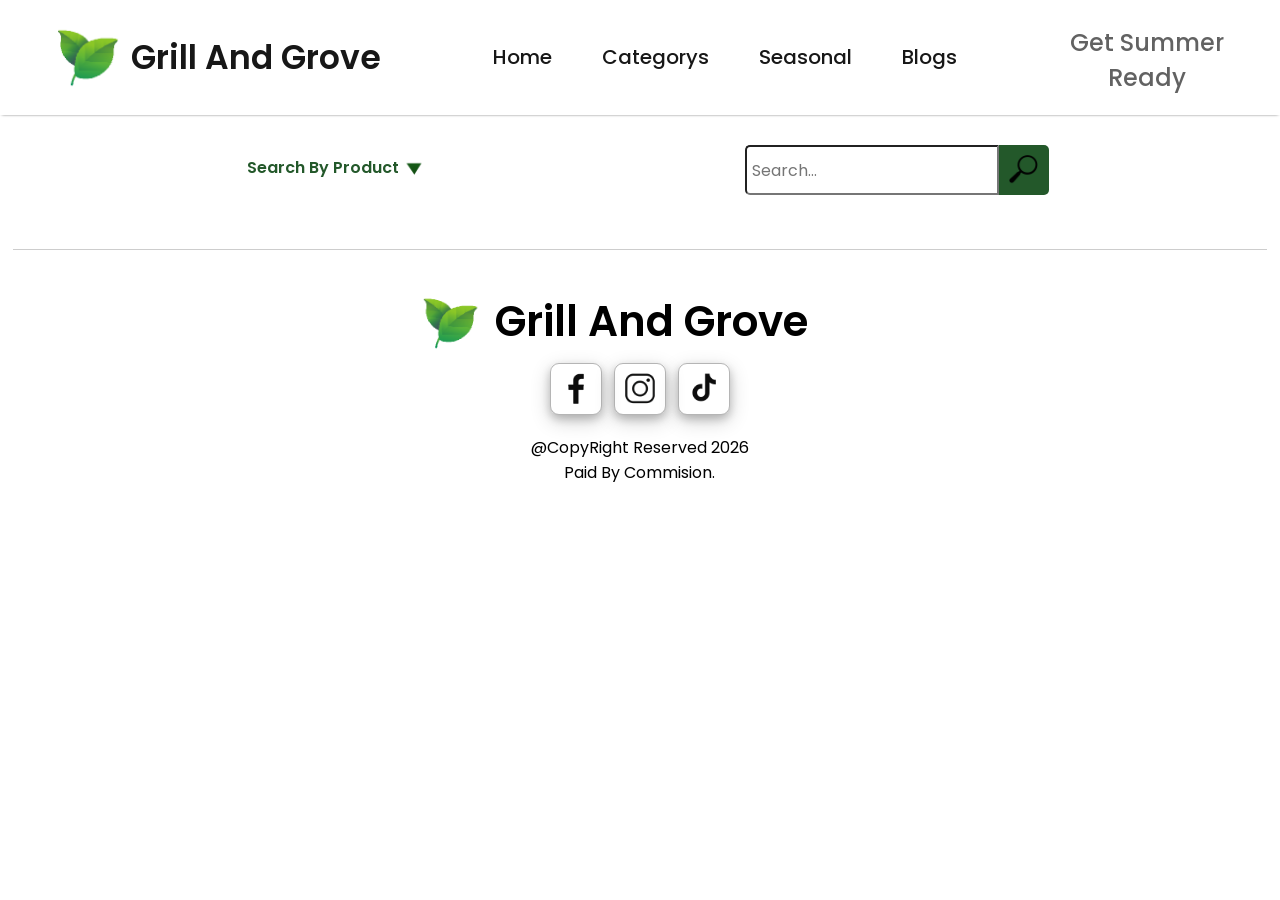
<file: Pages/SeasonalProduct.html>
<!doctype html>
<html lang="en">
  <head>
    <meta charset="UTF-8" />
    <meta name="viewport" content="width=device-width, initial-scale=1.0" />
    <link rel="preconnect" href="https://fonts.googleapis.com" />
    <link rel="preconnect" href="https://fonts.gstatic.com" crossorigin />
    <link
      href="https://fonts.googleapis.com/css2?family=Poppins:ital,wght@0,100;0,200;0,300;0,400;0,500;0,600;0,700;0,800;0,900;1,100;1,200;1,300;1,400;1,500;1,600;1,700;1,800;1,900&display=swap"
      rel="stylesheet"
    />

    <link rel="stylesheet" href="../style.css" />
    <title>Grill And Grove</title>
  </head>
  <body>
    <div class="nav">
      <div class="nav-logo-left">
        <img src="../Images/leaf1.png" alt="" />
        <p>Grill And Grove</p>
        <img src="../Images/leaf1.png" alt="" class="mobile-leaf" />
      </div>
      <div class="nav-links">
        <ul>
          <a href="../index.html"><li>Home</li></a>
          <a href="../Pages/Categories.html"><li>Categorys</li></a>
          <a href="../Pages/Seasonal.html"><li>Seasonal</li></a>
          <a href="../Pages/Blogs.html"><li>Blogs</li></a>
        </ul>
      </div>
      <div class="nav-logo-right">
        <p>Get Summer <br />Ready</p>
      </div>
    </div>
    <div class="mobile-nav">
      <ul>
        <a href="../index.html"><li>Home</li></a>
        <a href="../Pages/Categories.html"><li>Categorys</li></a>
        <a href="../Pages/Seasonal.html"><li>Seasonal</li></a>
        <a href="../Pages/Blogs.html"><li>Blogs</li></a>
      </ul>
    </div>

    <div class="search-container">
      <div class="search-by-product">
        Search By Product <img src="../Images/searchbarArrow.png" alt="" />
      </div>

      <div class="hide">
        <div class="exit-search-by-product">
          <img src="../Images/exit.png" alt="" class="exit" />
        </div>
        <div>
          <ul>
            <h3 class="search-link-header">Birthdays</h3>
            <a href="SeasonalFilteredProducts.html?category=BirthdayForHim"
              ><li class="search-link">Gifts For Him</li></a
            >
            <a href="SeasonalFilteredProducts.html?category=BirthdayBoys"
              ><li class="search-link">Gifts for Boys</li></a
            >
            <a href="SeasonalFilteredProducts.html?category=BirthdayGirls"
              ><li class="search-link">Gifts Girls</li></a
            >
            <a href="SeasonalFilteredProducts.html?category=BirthdayForHer"
              ><li class="search-link">Gifts For Her</li></a
            >

            <h3 class="search-link-header">Valentine's Day</h3>
            <a href="SeasonalFilteredProducts.html?category=ValentinesDayForHim"
              ><li class="search-link">Valentine's Day For Him</li></a
            >
            <a href="SeasonalFilteredProducts.html?category=ValentinesDayForHer"
              ><li class="search-link">Valentine's Day For Her</li></a
            >
            <h3 class="search-link-header">Mother's Day</h3>
            <a href="SeasonalFilteredProducts.html?category=MothersDaySlippers"
              ><li class="search-link">Slippers</li></a
            >
            <a href="SeasonalFilteredProducts.html?category=MothersDayPajarmas"
              ><li class="search-link">Pajarmas</li></a
            >
            <a href="SeasonalFilteredProducts.html?category=MotherDayGifts"
              ><li class="search-link">Mother's Day Gifts</li></a
            >
            <a href="SeasonalFilteredProducts.html?category=MothersDayJewellery"
              ><li class="search-link">Jewellery</li></a
            >
            <h3 class="search-link-header">Father's Day</h3>
            <a href="SeasonalFilteredProducts.html?category=FathersDaySlippers"
              ><li class="search-link">Slippers</li></a
            >
            <a href="SeasonalFilteredProducts.html?category=FathersDayPajarmas"
              ><li class="search-link">Pajarmas</li></a
            >
            <a href="SeasonalFilteredProducts.html?category=FatherDayGifts"
              ><li class="search-link">Father's Day Gifts</li></a
            >
            <a href="SeasonalFilteredProducts.html?category=FathersDayJewellery"
              ><li class="search-link">Jewellery</li></a
            >
          </ul>
        </div>
        <div>
          <ul>
            <h3 class="search-link-header">Holiday Essentials</h3>

            <a href="SeasonalFilteredProducts.html?category=WomensBeachWear"
              ><li class="search-link">Womens Beach Wear</li></a
            >
            <a href="SeasonalFilteredProducts.html?category=SlidersAndSandals"
              ><li class="search-link">Sliders And Sandals</li></a
            ><a href="SeasonalFilteredProducts.html?category=SunGlasses"
              ><li class="search-link">Sun Glasses</li></a
            >
            <a href="SeasonalFilteredProducts.html?category=MensBeachWear"
              ><li class="search-link">Mens Beach Wear</li></a
            >

            <h3 class="search-link-header">Camping</h3>
            <a href="SeasonalFilteredProducts.html?category=2-6ManTents"
              ><li>2-6 Man Tents</li>
              <li></li
            ></a>
            <a href="SeasonalFilteredProducts.html?category=8ManPlusTents"
              ><li>8 Man Plus Tents</li></a
            >
            <a href="SeasonalFilteredProducts.html?category=CampingEquipment"
              ><li>Camping Equipment</li></a
            >
            <a href="SeasonalFilteredProducts.html?category=Glamping"
              ><li>Glamping</li></a
            >
            <h3 class="search-link-header">Roof Boxes</h3>
            <a href="SeasonalFilteredProducts.html?category=RoofBags"
              ><li class="search-link">Roof Bags</li></a
            >
            <a href="SeasonalFilteredProducts.html?category=RoofBars"
              ><li class="search-link">Roof Bars</li></a
            >
            <a href="SeasonalFilteredProducts.html?category=RoofBoxes"
              ><li class="search-link">Roof Boxes</li></a
            >
            <h3 class="search-link-header">AC Units And Fans</h3>
            <a href="SeasonalFilteredProducts.html?category=HandFans"
              ><li class="search-link">Hand Fans</li></a
            >
            <a href="SeasonalFilteredProducts.html?category=ACUnits"
              ><li class="search-link">Air Con Units</li></a
            >
            <a href="SeasonalFilteredProducts.html?category=DesktopFans"
              ><li class="search-link">Desktop Fans</li></a
            >
            <a href="SeasonalFilteredProducts.html?category=StandingFans"
              ><li class="search-link">Standing Fans</li></a
            >
          </ul>
        </div>
        <div>
          <ul>
            <h3 class="search-link-header">Halloween Decorations</h3>
            <a href="SeasonalFilteredProducts.html?category=HalloweenIndoorDecs"
              ><li class="search-link">Indoor Halloween Decorations</li></a
            >
            <a
              href="SeasonalFilteredProducts.html?category=HalloweenOutdoorDecs"
              ><li class="search-link">Outdoor Halloween Decorations</li></a
            >

            <h3 class="search-link-header">Winter Clothing For Her</h3>
            <a href="SeasonalFilteredProducts.html?category=WinterHerBoots"
              ><li class="search-link">Winter Boots</li></a
            >
            <a
              href="SeasonalFilteredProducts.html?category=WinterHerCoatsAndJackets"
              ><li class="search-link">Coats And Jackets</li></a
            >
            <a
              href="SeasonalFilteredProducts.html?category=WinterHerGlovesAndScarfSets"
              ><li class="search-link">Gloves And Scarf Sets</li></a
            >
            <a href="SeasonalFilteredProducts.html?category=WinterHerHats"
              ><li class="search-link">Winter Hats</li></a
            >

            <h3 class="search-link-header">Winter Clothing For Him</h3>
            <a href="SeasonalFilteredProducts.html?category=WinterHimBoots"
              ><li class="search-link">Winter Boots</li></a
            >
            <a
              href="SeasonalFilteredProducts.html?category=WinterHimCoatsAndJackets"
              ><li class="search-link">Coats And Jackets</li></a
            >
            <a
              href="SeasonalFilteredProducts.html?category=WinterHimGlovesAndScarfSets"
              ><li class="search-link">Gloves And Scarf Sets</li></a
            >
            <a href="SeasonalFilteredProducts.html?category=WinterHimHats"
              ><li class="search-link">Winter Hats</li></a
            >
            <h3 class="search-link-header">Christmas Decorations</h3>
            <a href="SeasonalFilteredProducts.html?category=ChristmasTrees"
              ><li class="search-link">Tress</li></a
            >
            <a href="SeasonalFilteredProducts.html?category=ChristmasLights"
              ><li class="search-link">Lights</li></a
            >
            <a
              href="SeasonalFilteredProducts.html?category=ChristmasDecorations"
              ><li class="search-link">Decorations</li></a
            >
            <a
              href="SeasonalFilteredProducts.html?category=ChristmasOutdoorDecorations"
              ><li class="search-link">Outdoor Decorations</li></a
            >
          </ul>
        </div>
      </div>

      <div class="search-bar-container">
        <input
          type="text"
          placeholder="Search..."
          id="searchInput"
          class="input-search"
        />

        <div class="search-pic">
          <img src="../Images/magGlass.png" alt="" />
        </div>
      </div>
      <div id="searchResults" class="search-results"></div>
    </div>
    <div class="filtered-products"></div>

    <div class="banner-container"></div>

    <div class="products"></div>

    <div class="footer-container">
      <div class="footer-logo-title-container">
        <img src="../Images/leaf1.png" alt="" />
        <h2>Grill And Grove</h2>
      </div>
      <div class="social-media-icon-container">
        <img src="../Images/facebook.png" alt="" />
        <img src="../Images/instagram.png" alt="" />
        <img src="../Images/tiktok.png" alt="" />
      </div>
      <div class="copyright">
        <p>@CopyRight Reserved 2026</p>
        <p>Paid By Commision.</p>
      </div>
    </div>
    <script src="../JS/SeasonalProduct.js"></script>
    <script src="../JS/Banner.js"></script>
    <script src="../JS/FilteredCategories.js"></script>
    <script src="../JS/AllProducts.js"></script>
    <script src="../JS/mainCategoryProduct.js"></script>
    <script src="../main.js"></script>
  </body>
</html>
</file>
<file: style.css>
*{
    font-family: 'poppins';
    margin: 0;
    padding: 0;
}

/*    ---------------------------------------   Navigation ------------------------------------------------    */

.nav{
    display: flex;
    justify-content: space-around;
    font-family: 'poppins';
    box-shadow: 0 1px 3px -2px black;
    padding: 10px 0;
}

.nav-logo-left{
    display: flex;
    align-items: center;
    gap: 10px; 
}

.nav-logo-left img{
    width: 65px;
}

.nav-logo-left p{
    color: #171717;
    font-size: 33px;
    font-weight: 600;
}

.nav-links ul{
    display: flex;
    align-items: center;
    list-style: none;
    gap: 50px;
    margin-top: 20px;
    color: #626262;
    font-size: 20px;
    font-weight: 500;
}

.nav-links ul a{
    text-decoration: none;
    color: #171717;
}

.nav-links li{
    display: flex;
    flex-direction: column;
    align-items: center;
    justify-content: center;
    gap:2px;
    margin-top: 12px;
    cursor: pointer;
}

.nav-links hr{
    border: none;
    width: 80%;
    height: 3px;
    border-radius: 10px;
    background: rgb(8, 108, 8);
}

.nav-logo-right{
    text-align: center;
    margin-bottom: 10px;
    margin-top: -10px;
}

.nav-logo-right p{
    font-size: 24px;
    margin-top: 25px;
    font-weight: 500;
    color: #626262;
}

/* ------------------------------------------- Mobile Nav ------------------------------------------------- */

.mobile-nav{
 display: none;
}

.mobile-nav ul{
    display: flex; 
    justify-content: center;  
    gap: 50px ;
    list-style-type: none;
    align-items: center;
    justify-items: center;
}

.mobile-nav ul a{
    text-decoration: none;
    color: #171717;
}

.mobile-nav ul li{
    font-size: 17px;
    font-weight: 500;
}

.mobile-nav hr{
    border: none;
    width: 80%;
    height: 3px;
    border-radius: 10px;
    background: rgb(8, 108, 8);
}

.mobile-leaf{
    display: none;
}

/* -------------------------------- Navigation & Mobile Nav Responsive --------------------------------------- */

@media  screen and (max-width:1230px){
    .nav-logo-right p{
        font-size: 18px;
        
    }
}

@media  screen and (max-width:1000px){
    .nav{
        padding: 20px 0;
    }
    .nav-logo-left p{
        font-size: 26px;
    }

    .nav-logo-left img{
        width: 55px;
    }

    
    
    .nav-links {
        margin-left: -70px;
        margin-top: -20px;
    }
    
    .nav-logo-right {
        display: none;
    }
}

@media  screen and (max-width:845px){
    .nav-links{
        display: none;
    }

    .mobile-nav{
        display: block;
        margin-left: -40px;
        margin-top: 15px;
        margin-bottom: -15px;
    }

    .nav-logo-left img{
        margin-right: 20px;
    }

    .mobile-leaf{
        display: block;
        margin-left: 20px;
    }
}

@media screen and (max-width:500px){
    .mobile-nav{
        margin-left: 30px;
        margin-bottom: 10px;
    }

    .nav-logo-left p{
        font-size: 21px;
    }

    .nav-logo-left img{
        width: 40px;
        margin-right: 0;
    }

    .mobile-leaf{
        margin-left: 0;
    }
    
    .mobile-nav ul{
        margin-left: -30px;
        margin-bottom: -10px;
    }
    
    .mobile-nav ul li{
        font-size: 15px;
    }
}

@media screen and (max-width:430px){
    .mobile-nav ul{
       gap: 30px;
    }   
}



@media screen and (max-width:370px){
   .mobile-nav ul{
    gap: 13px;
    }

    .mobile-nav ul li{
        font-size: 12.8px;
    }

    .nav-logo-left p{
        font-size: 17px;
    }

    .nav-logo-left img{
        width: 32px;
    }
}

   .search-container{
    padding: 10px 110px;
    display: flex;
    justify-content: space-around;
    margin-top: 20px;
    margin-bottom: -20px;
    height: 50px;
   }

   .search-by-product{
    width: 240px;
    color: rgb(35, 88, 42);
    font-family: 'poppins';
    text-align: center;
    padding: 10px 15px;
    cursor: pointer;
    border-radius: 3px;
    font-weight: 600;
    display: flex;
    
   }

   .search-by-product img{
    width: 30px;
    position: relative;
   
   }

   .hide{
    display: none;
   }
   
   .search-by-product-list-container{
    width: 98%;
    height: fit-content;
    padding: 10px;
    padding-top: 25px;
    background-color: rgb(250, 250, 250);
    position: absolute;
    top: 120px;
    justify-content: space-around;
    display: flex;
    border-radius: 6px;
    box-shadow: 0 4px 8px 0 rgba(0, 0, 0, 0.2), 0 6px 20px 0 rgba(0, 0, 0, 0.19);
    z-index: 2;
   }

   .exit-search-by-product{
    width: 25px;
    position: absolute;
    right: 30px;
    top: 20px;
    height: 25px;
    cursor: pointer;
    
   }

   .exit-search-by-product img{
    width: 100%;
    height: 100%;
   }

   .search-by-product-list-container ul{
    margin: 7px 10px 7px 7px;
    list-style-type: none;
    line-height: 1.5;
    
   }

   .search-link-header{
    text-decoration: underline;
    margin-top: 8px;
    
   }

   

   .search-by-product-list-container div ul a{
    text-decoration: none;
    color: black;
   }

    .search-bar-container{
        display: flex;
        
    }

    .search-bar-container input{
        width: 240px;
        border-radius: 5px 0 0 5px;
        font-size: 16px;
        padding: 0 5px;
       
    }

    .search-pic{
        width: 50px;
        border-radius: 0 5px 5px 0;
        background:rgb(35, 88, 42) ;
    }

    .search-pic img{
        width: 60px;
        position: relative;
        right: 5px;
        bottom: 5px;
        cursor: pointer;
        transform: scaleX(-1);
    }

    .search-results{
        position: absolute;
        background: white;
        width: 300px;
        border: 1px solid #ddd;
        display: none;
        
    }

    .search-item{
        padding: 10px;
        cursor: pointer;
        font-size: 14px;
        display: flex;
    }

    .search-item img{
        width: 30px;
        height: 30px;
    }

    .search-item:hover{
        background: #f2f2f2;
    }

    @media screen and (max-width:1230px) {
        .search-by-product-list-container{
            top: 105px;
        }
    }

    @media screen and (max-width:880px) {
        .search-container{
            padding: 5px 10px;
        }
    }


    @media screen and (max-width:780px) {
        .search-by-product{
            font-size: 14px
        }

        .search-by-product img{
            width: 19px;
            top: 0;
            height: 19px;
        }

        .search-bar-container{
            padding: 20px 0;
            align-items: center;
        }

    .search-bar-container input{
             width: 150px;
             height: 30px;
            margin-top: 8px;
        }

    .search-pic{
        width: 37px;
        border-radius: 0 5px 5px 0;
        background:rgb(35, 88, 42) ;
        height: 33px;
        margin-top: 8px;
    }

    .search-pic img{
        width: 45px;
        position: relative;
        right: 5px;
        bottom: 5px;
        cursor: pointer;
        transform: scaleX(-1);
    }
    }

    @media screen and (max-width:740px) {
        .exit-search-by-product{
            top: 10px;
        }
    }

    @media screen and (max-width:645px) {
       .search-container{
        padding: 5px 10px
       } 

       .search-by-product-list-container{
        font-size: 14px;
       }

       .search-by-product-list-container ul{
        margin-top: 20px;
       }

      
    }

    @media screen and (max-width:600px) {
        .search-bar-container{
            padding: 5px 15px;
        }
    }

    @media screen and (max-width:500px) {
        .search-by-product-list-container{
            top: 81px;
        }
    }

    @media screen and (max-width:440px) {
       .search-container{
        display: block;
        
       } 

       .hide{
        width: auto;
       }

       .search-by-product-list-container{
        width: auto;
       }

       .search-pic{
        position: relative;
        bottom: 40px;
       }

       .exit-search-by-product{
        top: 10px;
        
       }

       .search-container{
        justify-content: center;
       }

       .search-container input{
        position: relative;
        bottom: 40px;
        width: 60vw;
       margin-left: 6vw;
       font-size: 12px;
        
       }

       .search-by-product{
        position: relative;
        top: 48px;
        width: 50vw;
            font-size: 13px;
            left: 24vw;
            
       
       }

       .search-by-product-list-container{
        margin-left: -18px;
        width: 97vw;
        padding: 0;
        display: grid;
        grid-template-columns: 1fr 1fr;
        padding: 30px 10px;
       }

       .list-three{
        margin-left: -150px;
       }
    }

    @media screen and (max-width:350px) {
        .search-by-product{
            left: 22vw;
        }
    }


    @media screen and (max-width:310px) {
        .search-by-product-list-container{
            grid-template-columns: 1fr;
            margin: 0;
            width: 80vw;
        }

        .search-container{
            width: 80vw;
            
        }
    } 

/*------------------------------------------------- Hero ------------------------------------------------------- */

.main-hero{
    width: 80%;
    margin: 50px 10%;
    height: 690px;    
}

@media  screen and (max-width:1030px){
    .main-hero{
        height:540px
    }
}

@media  screen and (max-width:975px){
    .main-hero{
        height:500px
    }
}

@media  screen and (max-width:930px){
    .main-hero{
        height:445px
    }
}

@media  screen and (max-width:815px){
    .main-hero{
        height:420px
    }
}

@media  screen and (max-width:700px){
    .main-hero{
        height:340px
    }
}

@media  screen and (max-width:600px){
    .main-hero{
        height:290px
    }
}

@media  screen and (max-width:550px){
    .main-hero{
        height:250px
    }
}

@media  screen and (max-width:500px){
    .main-hero{
        height:290px;
        width: 100%;
        margin: 0;      
    }

    .hero-container{
        margin-top: 30px;
        margin-bottom: 17px;
    }
}

@media  screen and (max-width:425px){
    .main-hero{
        height:250px;
       
        
    }
}

@media  screen and (max-width:340px){
    .main-hero{
        height:180px
    }
}

@media  screen and (max-width:290px){
    .main-hero{
        height:175px
    }
}

/*---------------------------------------------- Top Rated Section --------------------------------------------------*/


/*----------------------------------------------- Top Rated Title ---------------------------------------------------*/


.title-container hr{
    width: 20%;
    border-radius: 10px;
    height: 6px;
    background: rgb(8, 108, 8);
    margin: auto;
    margin-top: -10px;
    margin-bottom: auto;
}

.top-rated-title{
    text-align: center;
    font-size: 42px;
    font-weight: 500;
    font-family: 'poppins';
    margin-bottom: 20px;
}

/*---------------------------------------------- Top Rated Responsive --------------------------------------------------*/

@media screen and (max-width:450px) {
    .top-rated-title{
        font-size: 34px;
       
    }

   
}

@media screen and (max-width:340px) {
    .top-rated-title{
        font-size: 28px;
    }
}

/*---------------------------------------- Product/Card Container ---------------------------------------------------*/

.top-rated-product-container{
    display: grid;
    grid-template-columns: 1fr 1fr 1fr 1fr;
    gap: 10px;
    margin-bottom: 50px;
}



.card{
    width: 250px;
    margin: 50px auto;
    height: 390px;
}

.card-img-container{
    width: 100%;
    margin: auto;
    min-height:260px ;
    align-content: center;
}

.card-img-container img{
    width: 100%;
    max-height: 230px;
    
    max-width: fit-content;
   
}

.card-description{
    margin-top: 30px;  
}

.card-name p{
    font-weight: 500;
    font-size: 22px;
    width: 70%;
}

.card-price{    
    margin-bottom: 30px;
    margin-top: 18px;
    font-weight: 600;
}

/*     Card Link Button                                              */

.check-it-out-btn-container{
    display: flex;
    width: 250px;
    justify-items: center;
    margin: 20px auto;
}

.check-it-out-btn{
    width: 100%;
    color: rgb(35, 88, 42);
    font-family: 'poppins';
    margin: 20px auto;
    text-align: center;
    border: 2px solid rgb(35, 88, 42) ;
    padding: 10px 15px;
    cursor: pointer;
    border-radius: 3px;
    font-weight: 600;
}

.check-it-out-btn-container a{
    text-decoration: none;
}

.check-it-out-btn:hover{
    border: none;
    color: white;
    background:rgb(35, 88, 42) ;
}

.card-container:hover{
    transform: scale(1.05);
    transition: 0.6s;
}

@media screen and (max-width:1128px) {
    .card{
        width: 210px;
        display: block;
        margin: 40px auto;
        height: 390px;
}

    .card-container{
        align-items: center;
    }

    .check-it-out-btn{
        width: 210px;
    }

    .check-it-out-btn-container{
        width: 210px;
    }
}

@media screen and (max-width:1120px) {
    .card{
        width: 190px;
    }

    .card-description p{
        font-size: 14px;
    }

    .card-price p{
        font-size: 14px;
    }

     .check-it-out-btn-container{
        width: 190px;
    }
}

@media screen and (max-width:1020px) {
    .top-rated-product-container{
        grid-template-columns: 1fr 1fr 1fr;
        
    }

    .card-container{
        width: 100%;
    }

    .card{
        width: 210px;
    }

    .check-it-out-btn-container{
        width: 210px;
    }
    

    .card-price p{
        font-size: 12.5px;
    }
}

  @media screen and (max-width:780px) {
        .card-container{
            width: 180px;
            padding-left: 10px;
        }

        .card{
            width: 100%;
        }

        .img-container img{
            max-height: 100px;
            min-height: 150px;
        }

        .img-container{
            height: 140px;
            margin-bottom: 30px;
        }

         .check-it-out-btn-container{
        width: 180px;

    }

        
    }

     @media screen and (max-width:615px) {
        .top-rated-product-container{
           grid-template-columns: 1fr 1fr;
           justify-items: center;
        }

        .card{
            height: 380px;
        }

        .card-container{
           width: 195px;
        }

        .img-container img{
            max-height: 80px;
            min-height: 130px;
        }

        .img-container{
            height: 120px;
            margin-bottom: 30px;
        }

        .card-description p{
            font-size: 13.5px;
        }

        .card-price p{
            font-size: 11.5px;
        }

         .check-it-out-btn-container{
            width: 195px;
    }
        
    }

    @media screen and (max-width:450px) {
        .card-container{
            width: 44vw;
            gap: 0;
        }

        .card{
            height: 385px;
        }

         .check-it-out-btn-container{
            width: 44vw;
    }
    }

    @media screen and (max-width:395px) {
        .card-container{
            width: 44vw;
            gap: 2px;
            margin-left: -10px;
        }

        .card{
            height: 300px;
        }

        .card-img-container{
            min-height: unset;
        }

        .card-img-container img{
           
            min-height: unset;
            max-height: unset;
             height: 160px;
        }
         .check-it-out-btn-container{
            width: 44vw;
    }
    }

      @media screen and (max-width:340px) {
        .card-container{
            margin-left: 0;
            padding: 0;
        }

        .card{
            height: 310px;
        }

        .card-img-container img{
           
            min-height: unset;
            max-height: unset;
             height: 140px;
        }

        .card-description{
            font-size: 11.5px;
        }

        

     .check-it-out-btn{
        font-size: 13px;
    }
    }

    .hero-two-banner{
    width: 88%;
    margin: 50px 6%;
}

.hero-two-container{
    margin-top: 50px;
}

.hero-two-container a{
    position: relative;
    bottom: 180px;
    padding: 25px 75px;
    left: 11.7vw;
    text-decoration: none;
    font-size: 22px;
    color:rgba(0, 0, 0, 0.662);
    font-weight: 600;
    border-radius: 50px;
    background: rgb(182, 234, 177);
    border: 0.5px solid rgba(0, 0, 0, 0.178);
    width: 15vw;
    
}

.hero-two-container a:hover{
    background: white;
    border: 5px solid rgb(182, 234, 177);
    color: rgb(182, 234, 177);
}

@media screen and (max-width:1200px) {
    .hero-two-container a{
        bottom: 155px;
    }
}
@media screen and (max-width:1020px) {
    .hero-two-container a{
        bottom: 135px;
    }
}

@media screen and (max-width:960px) {
    .hero-two-container a{
        padding: 18.5px 60px;
        font-size: 20px;
    }
}

@media screen and (max-width:840px) {
    .hero-two-container a{
        padding: 17px 57.5px;
        font-size: 18.5px;
        bottom: 120px;
    }
}

@media screen and (max-width:700px) {
    .hero-two-container a{
        padding: 15px 53.5px;
        font-size: 16.5px;
        bottom: 115px;
    }
}

@media screen and (max-width:620px) {
    .hero-two-container a{
        padding: 12px 46.5px;
        font-size: 14.5px;
        bottom: 110px;
    }

}

@media screen and (max-width:550px) {
    .hero-two-container a{
        padding: 12px 36.5px;
        font-size: 12.5px;
        bottom: 105px;
    }
}

@media screen and (max-width:500px) {
    .hero-two-container a{
        padding: 8px 25.5px;
        font-size: 11.5px;
        bottom: 115px;
        left: 6.2vw;
    }

    .hero-two-banner{
        width: 100%;
        margin: 50px 0;
        height: auto;
    }
}

@media screen and (max-width:456px) {
    .hero-two-container a{
        bottom: 100px;
    }
}
@media screen and (max-width:410px) {
    .hero-two-container a{
        bottom: 90px;
    }
}

@media screen and (max-width:390px) {
    .hero-two-container a{
       padding: 6px 22px;
       font-size: 10px;
       bottom: 85px;
    }
}

/*     Highley Recommended                                         */

.highly-recommended-product-container{
    display: grid;
    grid-template-columns: 1fr 1fr  1fr 1fr;
    gap: 10px;
    margin-bottom: 50px;
}

.highly-recommended-title-container hr{
    width: 20%;
    border-radius: 10px;
    height: 6px;
    background: rgb(8, 108, 8);
    margin: auto;
    margin-top: -10px;
    
}
    .highly-recommended-title{
            text-align: center;
            font-size: 42px;
            font-weight: 500;
            margin-bottom: 25px;
    }

 

    @media screen and (max-width:1020px) {
    .highly-recommended-product-container{
        grid-template-columns: 1fr 1fr 1fr;
        gap: 6px;
    }

}

    @media screen and (max-width:910px) {

    }

     @media screen and (max-width:640px) {
       

        .highly-recommended-title{
            font-size: 38px;
        }
        
    }

     @media screen and (max-width:615px) {
       .highly-recommended-product-container{
         grid-template-columns: 1fr 1fr;
           justify-items: center;
       }
    }

      @media screen and (max-width:505px) {
        
    }

      @media screen and (max-width:505px) {

        .highly-recommended-title{
            font-size: 35px;
        }
        
    }

      @media screen and (max-width:375px) {
       
    }

     @media screen and (max-width:375px) {

        .highly-recommended-title{
            font-size: 25px;
        }

        .highly-recommended-title-container hr{
            height: 5px;
            margin-top: -19px;
        }
    }

     @media screen and (max-width:335px) {

        .highly-recommended-title{
            font-size: 20px;
        }

        .highly-recommended-title-container hr{
            height: 3px;
            margin-top: -13px;
        }
    }



.footer-container{
    text-align: center;
    align-items: center;
    box-shadow: 0 -0.2px 0  black;
    width: 98%;
    margin: auto;
    margin-bottom: 50px;
}

.footer-logo-title-container{
    display: flex;
    width: 100%;
    text-align: center;
    justify-content: center;
    margin-bottom: 10px;
   margin-left: -25px;
}

.footer-logo-title-container img{
    width: 58px;
    height: 58px;
    margin-top: 44px;
    margin-right: 15px;
}

.footer-logo-title-container h2{
    text-align: center;
    font-size: 42px;
    margin-top: 40px;
    font-weight: 600;
    margin-bottom: 20px;
   
}

.social-media-icon-container{
    display: flex;
    gap: 12px;
    justify-content: center;
    margin-top: -20px;
    margin-bottom: 20px;
    
}

.social-media-icon-container img{
    width: 50px;
    height: 50px;
    border: 0.5px rgba(0, 0, 0, 0.29) solid;
    border-radius: 9px;
    box-shadow: 0 4px 8px 0 rgba(0, 0, 0, 0.2), 0 6px 20px 0 rgba(0, 0, 0, 0.19);
    cursor: pointer;
}

@media screen and (max-width:800px) {
    .footer-logo-title-container h2{
        font-size: 38px;
    }

    .footer-logo-title-container img{
        width: 50px;
        height: 50px;
        
    }
}

@media screen and (max-width:450px) {
    .footer-logo-title-container h2{
        font-size: 28px;
    }

    .footer-logo-title-container img{
        width: 40px;
        height: 40px;
        
    }

    .social-media-icon-container img{
        width: 40px;
        height: 40px;
    }
}

@media screen and (max-width:360px) {
    .footer-logo-title-container h2{
        font-size: 22px;
        margin-right: -45px;
    }

    .footer-logo-title-container img{
        width: 30px;
        height: 30px;
        margin-right: 0;
        
    }

    .social-media-icon-container img{
        width: 30px;
        height: 30px;
    }
}





.category-container{
    display: grid;
    grid-template-columns: 1fr 1fr;
    gap: 20px;
    margin-top: 55px;
    justify-items: center;
    margin-bottom: 50px;
    margin-left: auto;
    padding: 0 2vw;
}


.category-link-container{
    display: flex;
    justify-content: space-around;
    width: 96vw;
    margin: 40px auto;
    border-top: 1px solid rgba(0, 0, 0, 0.317);
    border-bottom: 1px solid rgba(0, 0, 0, 0.317);
    align-items: center;
    
}

.category-link-container p{
    font-weight: 550;
    color: rgba(0, 0, 0, 0.742);
    line-height: 1.1;
    
}

.category-card{
    
    width: 45vw;
    display: flex;
    text-align: center;
    min-height: 150px;
    border-radius: 8px;
    border: 0.5px rgba(0, 0, 0, 0.29) solid;
    padding: 5px 10px;
    align-items: center;
    box-shadow: 0 4px 8px 0 rgba(0, 0, 0, 0.2), 0 6px 20px 0 rgba(0, 0, 0, 0.19);
}



.category-card img{
    width: 130px;
    height: auto;
    margin-right: 50px;
    border-radius: 8px;
    
    
}

.category-product-title{
    font-size: 15px;
    font-weight: 600;
    font-family: 'poppins';
    text-align: center;
    text-decoration: underline;
    margin: 0 auto;
    width: 80%;
}

.category-product-description{
    
    width: 80%;
    font-family: 'poppins';
    margin-top: 30px;
    
    margin: 5px 30px;
    font-size: 13px;
}

@media screen and (max-width:1100px) {
    .category-card{
        width: 42vw;
    }
}


@media screen and (max-width:1085px) {
       .category-product-description{
        font-size: 12.5px;
       }
}

@media screen and (max-width:910px) {
      
}

@media screen and (max-width:820px) {
    .category-container{
        padding: 0 3vw;
    }

   .category-card{
    width: 42vw;
    min-height: 125px;
   }

   .category-card img{
    width: 110px;
    margin-right:10px ;
    
   }

   .category-product-title{
    font-size: 13.3px;
   }

    .category-product-description{
        font-size: 12px;
        width: 95%;
        margin: 0;
    
        }
    }


    @media screen and (max-width:775px) {

        .category-link-container p{
            font-size: 13px;
        }
    }
    @media screen and (max-width:750px) {

       

        .category-card-text{
            width: 100%;
            align-items: center;
            justify-content: center;
        }
    }


    @media screen and (max-width:650px) {
       .category-card{
        min-height: 100px;
        width: 40vw;
       }

       .category-card img{
        margin-right: 5px;
        width: 95px;        
       }

       .category-product-title{
        font-size: 13px;
       }

       .category-product-description{
        width: 90%;
        font-size: 12px;
       }

       .category-container{
        padding: 0 3vw;
        margin-top: 30px;
       }
    }

    @media screen and (max-width:550px) {
        .category-container{
            grid-template-columns: 1fr;
            margin-top: 30px;
        }

        .category-card{
            width: 94%;
            margin: 0 auto;
        }

        .category-card img{
            margin-left: -4px;
        }

        .category-product-title{
            font-size: 13px;
        }

        .category-product-description{
        width: 85%;
        font-size: 12px;
        display: block;
        }
    }

    @media screen and (max-width:440px) {
        .category-link-container{
            margin-top: 15px;
            margin-bottom: -15px;
            justify-items: center;
        }

        .category-link-container p{
            width: 55px;
            font-size: 12px;
            text-align: center;
        }

        .category-container{
            margin-top: 60px;
        }
    }





    .products{
    display: grid;
    grid-template-columns: 1fr 1fr 1fr 1fr;
    gap: 10px;
    margin-bottom: 50px;
}


.banner{
    width: 80%;
    margin: 35px 10%;
}

@media screen and (max-width:1020px) {
        .products{
            grid-template-columns: 1fr 1fr 1fr;
        }
    }

    @media screen and (max-width:910px) {
        .products{
            margin-left: 0;
        }
    }

     @media screen and (max-width:615px) {
        .products{ 
            grid-template-columns: 1fr 1fr;
           justify-items: center;
        } 

        .banner{
            width: 100%;
            margin-left: 0;
            margin-right: 0;
            height: auto;
        }
    }

     @media screen and (max-width:615px) {
        .products{
            grid-template-columns: 1fr 1fr;
            
        }

     
    }

   

      
      
        
    

      @media screen and (max-width:440px) {
        .banner{
            margin-top: 55px;
        }
      
    }

     

    

    .filter-btn{
        border: 1.5px solid #171717;
        border-radius: 6px;
        padding: 5px 8px;
        width: 75px;
        display: flex;
        margin-left: 6vw;
       margin-top: aut20px;
       box-shadow: 0 4px 8px 0 rgba(0, 0, 0, 0.2), 0 6px 20px 0 rgba(0, 0, 0, 0.19);
    }



    .filter-btn img{
        width: 25px;
        height: 25px;
        margin-left: 10px;
       
    }

    .filtered-products{
        width: 88vw;
   
        margin: 15px auto;
    }

    .filtered-products li{
        margin-top: 10px;
        display: none;
    }

    .filtered-products li a{
        font-size: 16px;
        text-align: center;
        text-decoration: none;
        color: #171717;
        margin: 16px auto;
        font-weight: 600;
    }

    .filtered-products a:hover{
        color: black;
    }

    @media screen and (max-width:500px) {
        .filtered-products a{
            font-size: 15px;
        }
    }

     @media screen and (max-width:370px) {
        .filtered-products a{
            font-size: 10.8px;
        }
    }


     

   
      

   






.blog-title-page{
    margin-top: 30px;
    margin-bottom: 20px;
}


    .blog-title-container{
    width: 92%;
    margin: 15px auto ;
     border: 3px solid rgba(8, 108, 8, 0.525);
     border-radius: 5px;
     padding: 5px 10px;
     cursor: pointer;
     box-shadow: 0 4px 8px 0 rgba(0, 0, 0, 0.2), 0 6px 20px 0 rgba(0, 0, 0, 0.19);
    
}

.blog-title-container h2{
    color: #323232f3;
}

.blog-title{
    height: 100%;
    width: 100%;
    margin: 0;
}

.blog-title-container:hover{
    transform: scale(1.04);
    transition: 0.6s;
}

@media screen and (max-width:850px) {
    .blog-title{
        font-size: 18px;
    }
}


@media screen and (max-width:445px) {
    .blog-title-container{
        width: 88%;
    }

    .blog-title{
        font-size: 16px;
    }

    .blog-title-container:hover{
    transform: scale(1);
    
}
}


.blog-post-container{
    padding: 0 12px;
    margin: 30px auto;
}

.blog-post-title{
    text-align: center;
    margin: 15px auto;
    font-size: 34px;
    font-weight: 600;
    margin-bottom: 40px;
}

.blog-paragraph{
    margin-bottom: 27px;
}

.blog-card-container{
    display: flex;
    justify-content: space-around;
    justify-items: center;
    margin: 20px auto;
}

.blog-card-container div{
    width: 280px;
}

.blog-arrow-container{
    width: 99%;
    display: flex;
    justify-content: space-between;
    
}

.left-arrow-container{
    display: flex;
    width: fit-content;
}

.left-arrow-container img{
    cursor: pointer;
    width: 75px;
    height: 75px;
    margin: 10px;
    transform: rotate(180deg);

}

.left-arrow-container p{
    width: 176px;
}

.right-arrow-container{
    display: flex;
    width: fit-content;
}

.right-arrow-container img{
    cursor: pointer;
    width: 75px;
    height: 75px;
    margin: 10px;
    
}

.arrow-anchor{
    text-decoration: none;
    color: #171717;
   
   
}

.left-arrow-container p{
    margin-top: 37px;
}

.right-arrow-container p{
    margin-top: 37px;
}

@media screen and (max-width:780px) {
    .blog-card-container{
        display: grid;
        grid-template-columns: 1fr 1fr;
        gap: 10px;
    }

    .blog-card-container div{
        width: 240px;
    }
   

    }

@media screen and (max-width:600px) {
    .blog-arrow-container{
        display: block;
    }

    .right-arrow-container{
        margin-left: auto;
    }

    .blog-post-title{
        font-size: 28px;
        padding: 0 15px;
        
    }
    
    .blog-post-title{
        font-size: 25px;
        
    }

     .blog-paragraph{
        font-size: 14px;
    }

    
}

@media screen and (max-width:530px) {
    .blog-card-container div{
        width: 200px;
    }
}
@media screen and (max-width:440px) {
    .blog-card-container div{
        width: 42vw;
    }
}

@media screen and (max-width:400px) {
   

    

    .blog-card-container{
       display: grid;
       grid-template-columns: 1fr 1fr;
       gap: 7px;
        margin-left: -5px;
    }
}






/*      create banner      */

.bleaf {
    height: 68px;
    left: 340px;
    top: 205px;
    width: 68px;
    position: absolute;
}



.bbannerimg {
    height: 375px;
    right: 240px;
    top: 180px;
    width: 500px;
    position: absolute;
}

.bbannerText {
    color: #171717;
    font-size: 80px;
    font-weight: 600;
    left: 270px;
    line-height: 1.1;
    position: absolute;
    top: 210px
}
</file>
